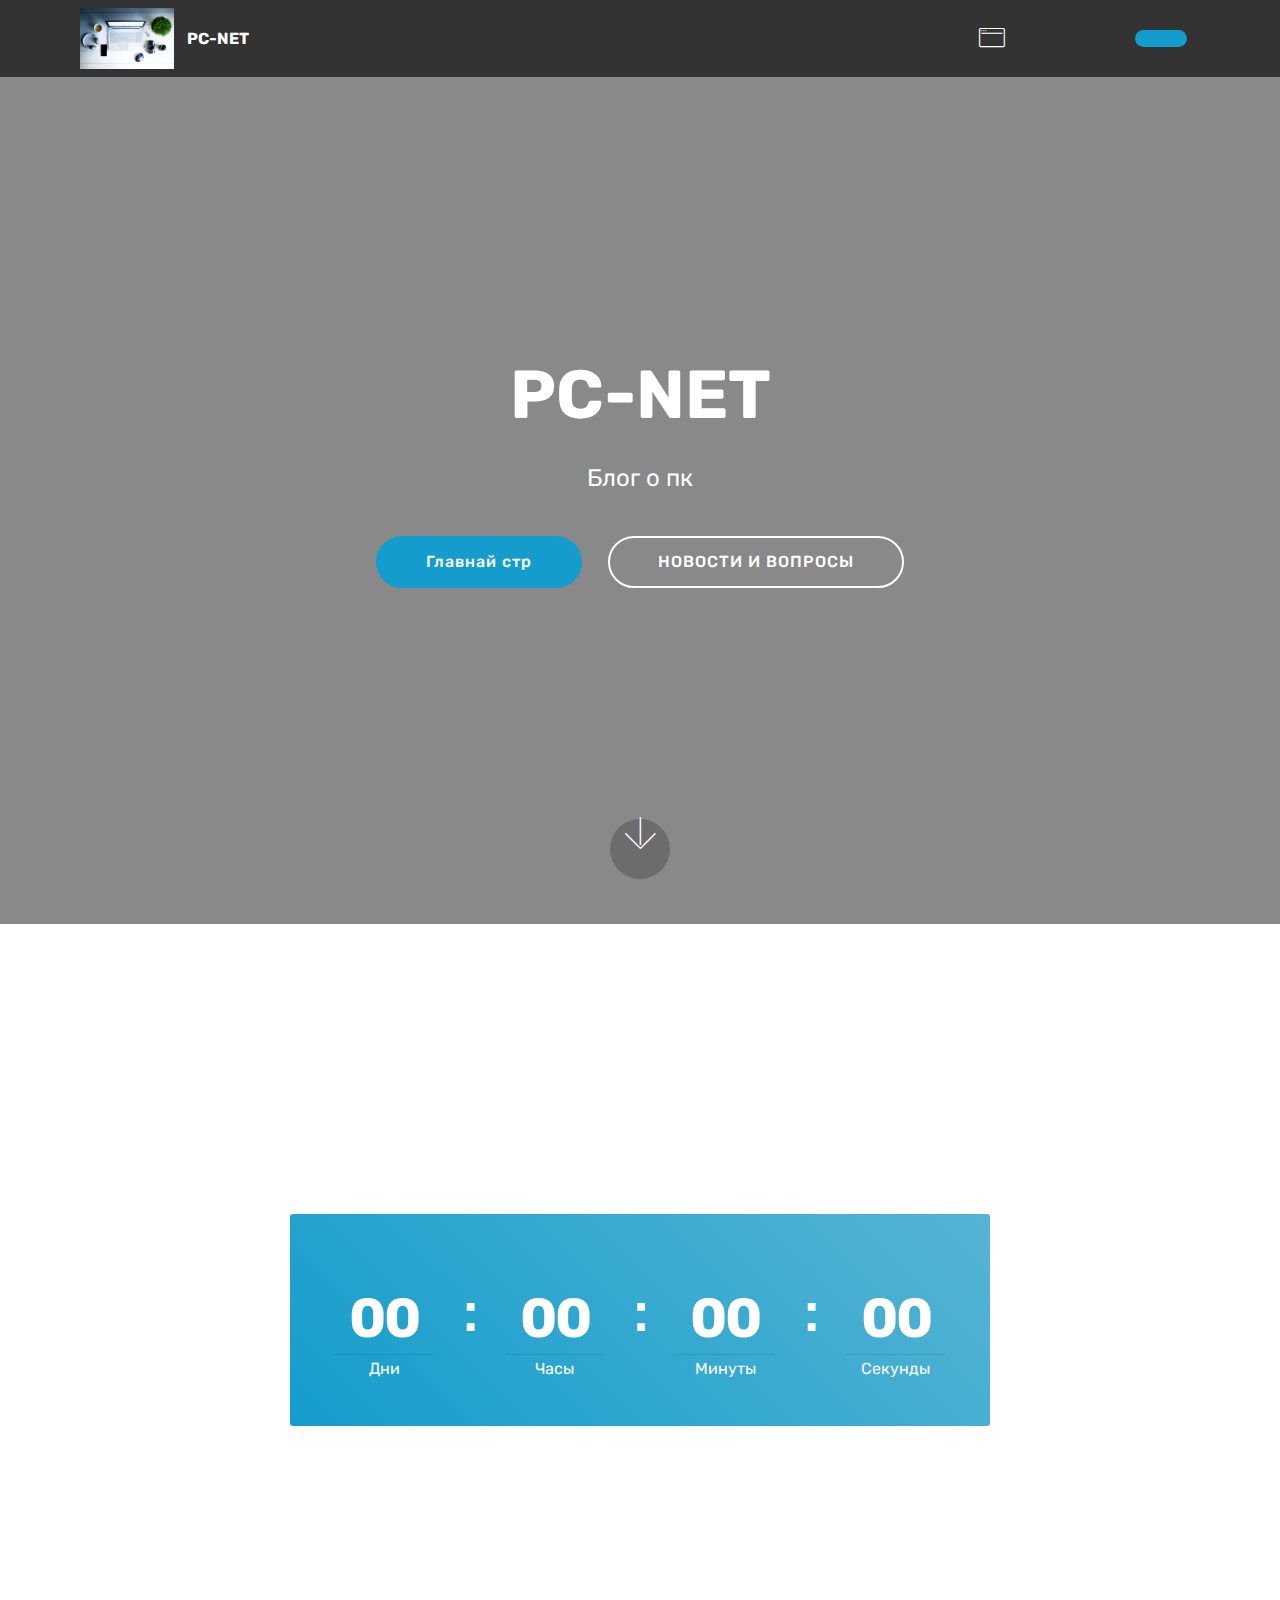
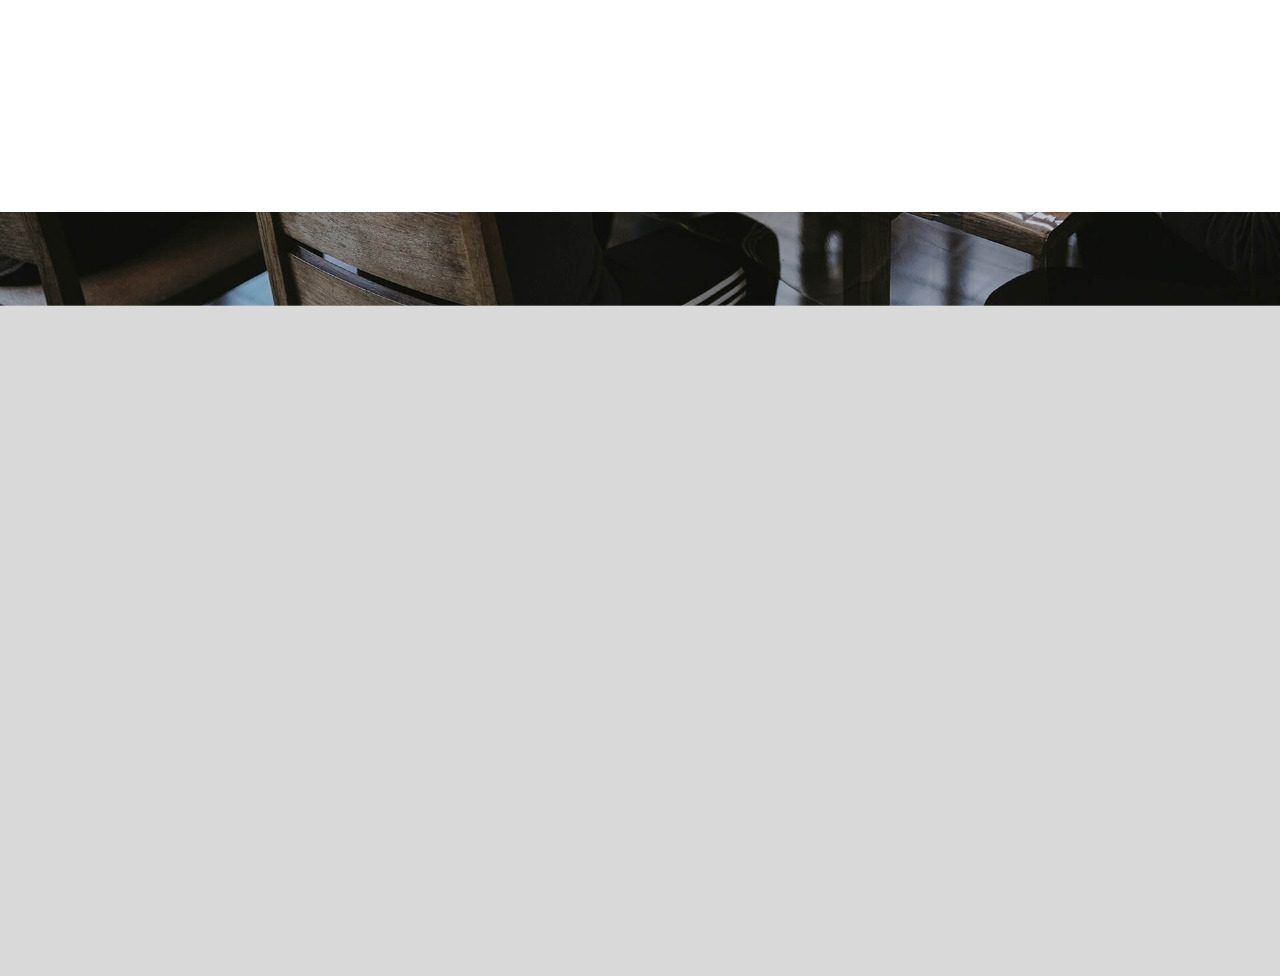
<file: index.html>
<!DOCTYPE html>
<html  >
<head>
  <!-- Site made with Mobirise Website Builder v4.10.5, https://mobirise.com -->
  <meta charset="UTF-8">
  <meta http-equiv="X-UA-Compatible" content="IE=edge">
  <meta name="generator" content="Mobirise v4.10.5, mobirise.com">
  <meta name="viewport" content="width=device-width, initial-scale=1, minimum-scale=1">
  <link rel="shortcut icon" href="assets/images/mbr-122x79.jpg" type="image/x-icon">
  <meta name="description" content="">
  
  <title>Home</title>
  <link rel="stylesheet" href="assets/web/assets/mobirise-icons/mobirise-icons.css">
  <link rel="stylesheet" href="assets/tether/tether.min.css">
  <link rel="stylesheet" href="assets/soundcloud-plugin/style.css">
  <link rel="stylesheet" href="assets/bootstrap/css/bootstrap.min.css">
  <link rel="stylesheet" href="assets/bootstrap/css/bootstrap-grid.min.css">
  <link rel="stylesheet" href="assets/bootstrap/css/bootstrap-reboot.min.css">
  <link rel="stylesheet" href="assets/dropdown/css/style.css">
  <link rel="stylesheet" href="assets/animatecss/animate.min.css">
  <link rel="stylesheet" href="assets/theme/css/style.css">
  <link rel="stylesheet" href="assets/mobirise/css/mbr-additional.css" type="text/css">
  
  
  
</head>
<body>

<!-- Google Analytics -->
PC-NET
<!-- /Google Analytics -->


  <section class="menu cid-rv4alRFcRM" once="menu" id="menu1-0">

    

    <nav class="navbar navbar-expand beta-menu navbar-dropdown align-items-center navbar-fixed-top navbar-toggleable-sm">
        <button class="navbar-toggler navbar-toggler-right" type="button" data-toggle="collapse" data-target="#navbarSupportedContent" aria-controls="navbarSupportedContent" aria-expanded="false" aria-label="Toggle navigation">
            <div class="hamburger">
                <span></span>
                <span></span>
                <span></span>
                <span></span>
            </div>
        </button>
        <div class="menu-logo">
            <div class="navbar-brand">
                <span class="navbar-logo">
                    
                         <img src="assets/images/mbr-122x79.jpg" alt="Mobirise" title="" style="height: 3.8rem;">
                    
                </span>
                <span class="navbar-caption-wrap"><a class="navbar-caption text-white display-4" href="https://mobirise.co">PС-NET</a></span>
            </div>
        </div>
        <div class="collapse navbar-collapse" id="navbarSupportedContent">
            <ul class="navbar-nav nav-dropdown" data-app-modern-menu="true"><li class="nav-item">
                    <a class="nav-link link text-white display-4" href="https://mobirise.co"><span class="mbri-browse mbr-iconfont mbr-iconfont-btn"></span>
                        </a>
                </li>
                <li class="nav-item">
                    <a class="nav-link link text-white display-4" href="page1.html">&nbsp; &nbsp; &nbsp; &nbsp; &nbsp; &nbsp; &nbsp; &nbsp; &nbsp; &nbsp;</a>
                </li></ul>
            <div class="navbar-buttons mbr-section-btn"><a class="btn btn-sm btn-primary display-4" href="https://mobirise.co"></a></div>
        </div>
    </nav>
</section>

<section class="engine"><a href="https://mobirise.info/f">simple web builder</a></section><section class="header6 cid-rv4an55DGI mbr-fullscreen" data-bg-video="https://www.youtube.com/watch?v=36YgDDJ7XSc" id="header6-1">

    

    <div class="mbr-overlay" style="opacity: 0.5; background-color: rgb(35, 35, 35);">
    </div>

    <div class="container">
        <div class="row justify-content-md-center">
            <div class="mbr-white col-md-10">
                <h1 class="mbr-section-title align-center mbr-bold pb-3 mbr-fonts-style display-1">PC-NET</h1>
                <p class="mbr-text align-center pb-3 mbr-fonts-style display-5">Блог о пк</p>
                <div class="mbr-section-btn align-center"><a class="btn btn-md btn-primary display-4" href="index.html">Главнай стр</a>
                        <a class="btn btn-md btn-white-outline display-4" href="pcnet1.html">НОВОСТИ И ВОПРОСЫ</a></div>
            </div>
        </div>
    </div>

    <div class="mbr-arrow hidden-sm-down" aria-hidden="true">
        <a href="#next">
            <i class="mbri-down mbr-iconfont"></i>
        </a>
    </div>
</section>

<section class="countdown2 cid-rv4jBHPns8" id="countdown2-g">

    

    

    <div class="container">
        <h2 class="mbr-section-title pb-3 align-center mbr-fonts-style display-2">Ответы на вопросы</h2>
        <h3 class="mbr-section-subtitle align-center mbr-fonts-style display-5">Отвечаю ОБСАЛЮТНО на все вопросы<br>Задать можно в комментариях</h3>
    </div>
    <div class="container pt-5 mt-2">
        <div class=" countdown-cont align-center p-4">
            <div class="event-name align-left mbr-white ">
                <h4 class="mbr-fonts-style display-5">Отвечаю на вопросы&nbsp;</h4>
            </div>
            <div class="countdown align-center py-2" data-due-date="2019/07/10">
            </div>
            <div class="daysCountdown" title="Дни"></div>
            <div class="hoursCountdown" title="Часы"></div>
            <div class="minutesCountdown" title="Минуты"></div>
            <div class="secondsCountdown" title="Секунды"></div>
            
        </div>

        
    </div>
</section>

<section class="mbr-section article content11 cid-rv4leOYBmA" id="content11-i">
     

    <div class="container">
        <div class="media-container-row">
            <div class="mbr-text counter-container col-12 col-md-8 mbr-fonts-style display-7">
                <ol>
                    <li><strong>ОТЗЫВЧИВАЯ ПОДДЕРЖКА</strong>&nbsp;- Мы всегда отвечаем на ваши вопросы. Извени если долго</li>
                    <li><strong>ЛЕГКО И ПРОСТО</strong> - Найти чо хочется ! Сейчас сайт только начал развитие поддержите нас приглошайте родственеков и друзей</li>
                    <li><strong>ЕСЛИ ЧТО-ТО НЕ НАШЛИ</strong>&nbsp;- Пишити администрации сайта и мы добавим (<a href="index.html#form1-j">написать</a>)&nbsp;</li>
                </ol>
            </div>
        </div>
    </div>
</section>

<section class="mbr-section form1 cid-rv4mGrx1SS mbr-parallax-background" id="form1-j">

    

    <div class="mbr-overlay" style="opacity: 0.6; background-color: rgb(204, 204, 204);">
    </div>
    <div class="container">
        <div class="row justify-content-center">
            <div class="title col-12 col-lg-8">
                <h2 class="mbr-section-title align-center pb-3 mbr-fonts-style display-2">Написать Администратору</h2>
                <h3 class="mbr-section-subtitle align-center mbr-light pb-3 mbr-fonts-style display-5"><strong>Задай вопрос или дай отзыв</strong></h3>
            </div>
        </div>
    </div>
    <div class="container">
        <div class="row justify-content-center">
            <div class="media-container-column col-lg-8" data-form-type="formoid">
                <!---Formbuilder Form--->
                <form action="https://mobirise.com/" method="POST" class="mbr-form form-with-styler" data-form-title="Mobirise Form"><input type="hidden" name="email" data-form-email="true" value="Cxt8a2bBpNCiLyu5eqzyv5TSBR4Mq93zP9njvOFkoD6ME9Qbc/r7Iv99wDCYjxVOeJHNI9IRIinwg2K0Xe96dXyPSHO0E6zVJwusKoBkMgSFnBMCE3XbpfbrfyiBHKtr">
                    <div class="row">
                        <div hidden="hidden" data-form-alert="" class="alert alert-success col-12">Спасибо мы обязательно ответим через несколько дней</div>
                        <div hidden="hidden" data-form-alert-danger="" class="alert alert-danger col-12">
                        </div>
                    </div>
                    <div class="dragArea row">
                        <div class="col-md-4  form-group" data-for="name">
                            <label for="name-form1-j" class="form-control-label mbr-fonts-style display-7">Имя</label>
                            <input type="text" name="name" data-form-field="Name" required="required" class="form-control display-7" id="name-form1-j">
                        </div>
                        
                        
                        <div data-for="message" class="col-md-12 form-group">
                            <label for="message-form1-j" class="form-control-label mbr-fonts-style display-7">Сообщение</label>
                            <textarea name="message" data-form-field="Message" class="form-control display-7" id="message-form1-j"></textarea>
                        </div>
                        <div class="col-md-12 input-group-btn align-center"><button type="submit" class="btn btn-primary btn-form display-4">ОТПРАВИТЬ</button></div>
                    </div>
                </form><!---Formbuilder Form--->
            </div>
        </div>
    </div>
</section>


  <script src="assets/web/assets/jquery/jquery.min.js"></script>
  <script src="assets/popper/popper.min.js"></script>
  <script src="assets/tether/tether.min.js"></script>
  <script src="assets/bootstrap/js/bootstrap.min.js"></script>
  <script src="assets/touchswipe/jquery.touch-swipe.min.js"></script>
  <script src="assets/dropdown/js/nav-dropdown.js"></script>
  <script src="assets/dropdown/js/navbar-dropdown.js"></script>
  <script src="assets/smoothscroll/smooth-scroll.js"></script>
  <script src="assets/viewportchecker/jquery.viewportchecker.js"></script>
  <script src="assets/ytplayer/jquery.mb.ytplayer.min.js"></script>
  <script src="assets/vimeoplayer/jquery.mb.vimeo_player.js"></script>
  <script src="assets/countdown/jquery.countdown.min.js"></script>
  <script src="assets/parallax/jarallax.min.js"></script>
  <script src="assets/theme/js/script.js"></script>
  <script src="assets/formoid/formoid.min.js"></script>
  
  
 <div id="scrollToTop" class="scrollToTop mbr-arrow-up"><a style="text-align: center;"><i class="mbr-arrow-up-icon mbr-arrow-up-icon-cm cm-icon cm-icon-smallarrow-up"></i></a></div>
    <input name="animation" type="hidden">
  </body>
</html>
</file>
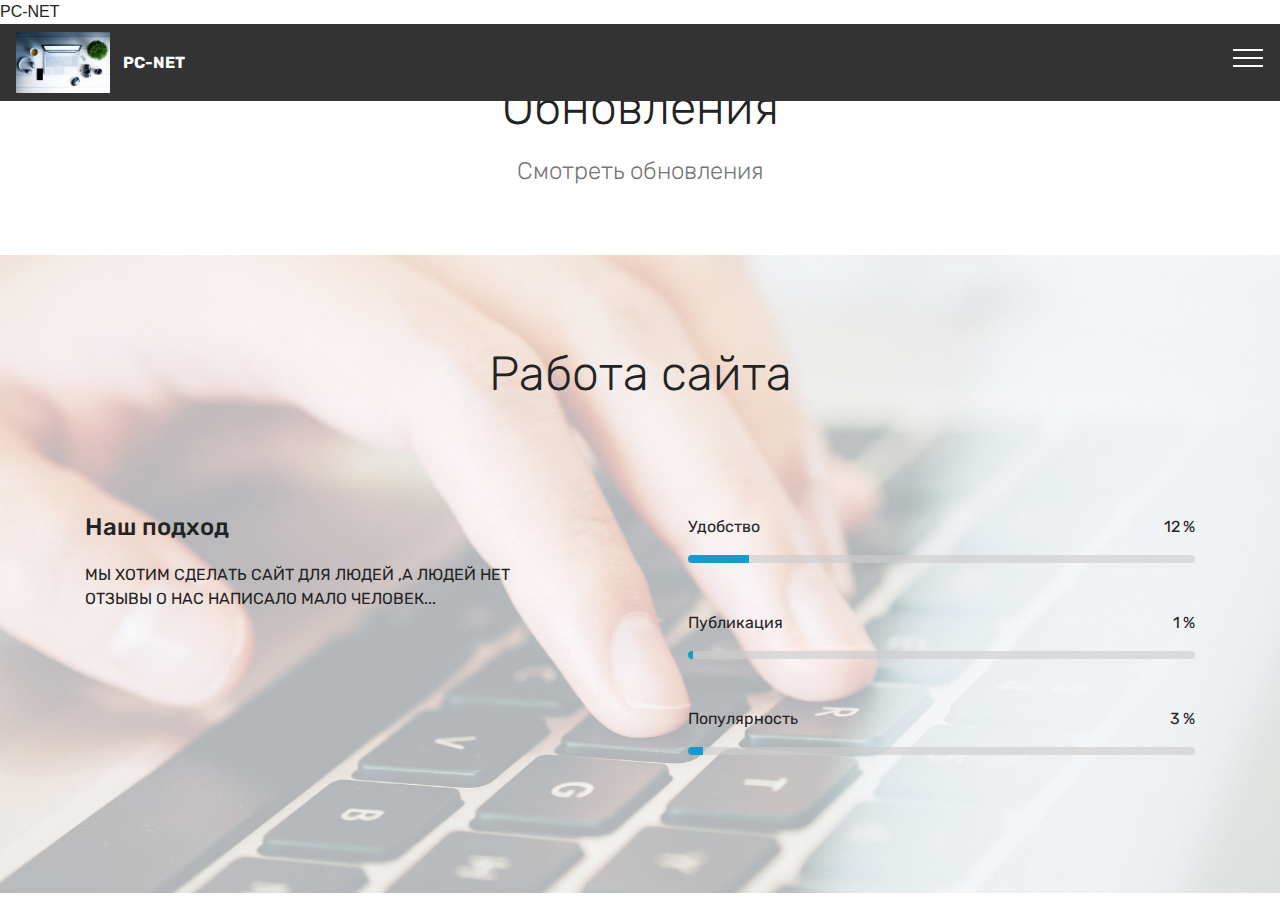
<file: pcnet1.html>
<!DOCTYPE html>
<html  >
<head>
  <!-- Site made with Mobirise Website Builder v4.10.5, https://mobirise.com -->
  <meta charset="UTF-8">
  <meta http-equiv="X-UA-Compatible" content="IE=edge">
  <meta name="generator" content="Mobirise v4.10.5, mobirise.com">
  <meta name="viewport" content="width=device-width, initial-scale=1, minimum-scale=1">
  <link rel="shortcut icon" href="assets/images/mbr-122x79.jpg" type="image/x-icon">
  <meta name="description" content="Site Maker Description">
  
  <title>1</title>
  <link rel="stylesheet" href="assets/web/assets/mobirise-icons/mobirise-icons.css">
  <link rel="stylesheet" href="assets/tether/tether.min.css">
  <link rel="stylesheet" href="assets/soundcloud-plugin/style.css">
  <link rel="stylesheet" href="assets/bootstrap/css/bootstrap.min.css">
  <link rel="stylesheet" href="assets/bootstrap/css/bootstrap-grid.min.css">
  <link rel="stylesheet" href="assets/bootstrap/css/bootstrap-reboot.min.css">
  <link rel="stylesheet" href="assets/animatecss/animate.min.css">
  <link rel="stylesheet" href="assets/dropdown/css/style.css">
  <link rel="stylesheet" href="https://netdna.bootstrapcdn.com/font-awesome/4.0.3/css/font-awesome.css">
  <link rel="stylesheet" href="assets/social-feed-plugin/jquery.socialfeed.css">
  <link rel="stylesheet" href="assets/social-feed-plugin/style.css">
  <link rel="stylesheet" href="assets/theme/css/style.css">
  <link rel="stylesheet" href="assets/mobirise/css/mbr-additional.css" type="text/css">
  
  
  
</head>
<body>

<!-- Google Analytics -->
PC-NET
<!-- /Google Analytics -->


  <section class="menu cid-rv4alRFcRM" once="menu" id="menu1-2">

    

    <nav class="navbar navbar-expand beta-menu navbar-dropdown align-items-center collapsed">
        <button class="navbar-toggler navbar-toggler-right" type="button" data-toggle="collapse" data-target="#navbarSupportedContent" aria-controls="navbarSupportedContent" aria-expanded="false" aria-label="Toggle navigation">
            <div class="hamburger">
                <span></span>
                <span></span>
                <span></span>
                <span></span>
            </div>
        </button>
        <div class="menu-logo">
            <div class="navbar-brand">
                <span class="navbar-logo">
                    
                         <img src="assets/images/mbr-122x79.jpg" alt="Mobirise" title="" style="height: 3.8rem;">
                    
                </span>
                <span class="navbar-caption-wrap"><a class="navbar-caption text-white display-4" href="https://mobirise.co">PС-NET</a></span>
            </div>
        </div>
        <div class="collapse navbar-collapse" id="navbarSupportedContent">
            
            
        </div>
    </nav>
</section>

<section class="engine"><a href="https://mobirise.info/j">website templates</a></section><section class="mbr-section content4 cid-rv4crnVLRy" id="content4-4">

    

    <div class="container">
        <div class="media-container-row">
            <div class="title col-12 col-md-8">
                <h2 class="align-center pb-3 mbr-fonts-style display-2">Обновления</h2>
                <h3 class="mbr-section-subtitle align-center mbr-light mbr-fonts-style display-5">Смотреть обновления</h3>
                
            </div>
        </div>
    </div>
</section>

<section class="mbr-social-feed loading" id="feed-r" data-facebook="" data-twitter="PC-NET" data-google="" data-posts="3" data-youtube="" data-rv-view="302" style="background-color: rgb(255, 255, 255); padding-top: 0px; padding-bottom: 0px;">
    
    <img class="social-feed-container-loading" alt="" src="assets/images/loading.svg">
    <div class="social-feed-container">
    </div>
</section>

<section class="progress-bars2 cid-rv53drNacx" id="progress-bars2-s">
    
     

    <div class="mbr-overlay" style="opacity: 0.7; background-color: rgb(255, 255, 255);">
    </div>

    <div class="container">
        <h2 class="mbr-section-title pb-3 align-center mbr-fonts-style display-2">Работа сайта</h2>

        <h3 class="mbr-section-subtitle mbr-fonts-style display-5"></h3>

        <div class="row pt-5 mt-5">
            <div class="col-md-6 text-elements">
                <h4 class="section-content-title pb-3 align-left mbr-fonts-style display-5">
                    Наш подход</h4>
                <p class="section-content-text align-left mbr-fonts-style display-7">МЫ ХОТИМ СДЕЛАТЬ САЙТ ДЛЯ ЛЮДЕЙ ,А ЛЮДЕЙ НЕТ<br>ОТЗЫВЫ О НАС НАПИСАЛО МАЛО ЧЕЛОВЕК...</p>
            </div>
            <div class="progress_elements col-md-6">
                <div class="progress1 pb-5">
                    <div class="title-wrap">
                        <div class="progressbar-title mbr-fonts-style display-7">
                            <p>
                                Удобство
                            </p>
                        </div>
                        <div class="progress_value mbr-fonts-style display-7">
                            <div class="progressbar-number">
                            </div>
                            <span>%</span>
                        </div>
                    </div>
                    <progress class="progress progress-primary " max="100" value="12">
                    </progress>
                </div>
                 
                <div class="progress2 pb-5">
                    <div class="title-wrap">
                        <div class="progressbar-title mbr-fonts-style display-7">
                            <p>
                                Публикация
                            </p>
                        </div>
                    <div class="progress_value mbr-fonts-style display-7">
                        <div class="progressbar-number">
                        </div>
                        <span>%</span>
                    </div>
                    </div>
                    <progress class="progress progress-primary" max="100" value="1">
                    </progress>
                </div>
                
                <div class="progress3 pb-5">
                    <div class="title-wrap">
                        <div class="progressbar-title mbr-fonts-style display-7">
                            <p>
                                Популярность
                            </p>
                        </div>
                    <div class="progress_value mbr-fonts-style display-7">
                        <div class="progressbar-number">
                        </div>
                        <span>%</span>
                    </div>
                    </div>
                    <progress class="progress progress-primary" max="100" value="3">
                    </progress>
                </div>
                
                
            
                
            </div>
        </div>
    </div>
</section>


  <script src="assets/web/assets/jquery/jquery.min.js"></script>
  <script src="assets/popper/popper.min.js"></script>
  <script src="assets/tether/tether.min.js"></script>
  <script src="assets/bootstrap/js/bootstrap.min.js"></script>
  <script src="assets/smoothscroll/smooth-scroll.js"></script>
  <script src="assets/touchswipe/jquery.touch-swipe.min.js"></script>
  <script src="assets/viewportchecker/jquery.viewportchecker.js"></script>
  <script src="assets/dropdown/js/nav-dropdown.js"></script>
  <script src="assets/dropdown/js/navbar-dropdown.js"></script>
  <script src="assets/social-feed-plugin/codebird.min.js"></script>
  <script src="assets/social-feed-plugin/moment.js"></script>
  <script src="assets/social-feed-plugin/en-gb.js"></script>
  <script src="assets/social-feed-plugin/doT.js"></script>
  <script src="assets/social-feed-plugin/jquery.socialfeed.js"></script>
  <script src="assets/social-feed-plugin/main.js"></script>
  <script src="assets/theme/js/script.js"></script>
  
  
 <div id="scrollToTop" class="scrollToTop mbr-arrow-up"><a style="text-align: center;"><i class="mbr-arrow-up-icon mbr-arrow-up-icon-cm cm-icon cm-icon-smallarrow-up"></i></a></div>
    <input name="animation" type="hidden">
  </body>
</html>
</file>
<file: assets/web/assets/mobirise-icons/mobirise-icons.css>
@font-face {
  font-family: 'MobiriseIcons';
  src:  url('mobirise-icons.eot?spat4u');
  src:  url('mobirise-icons.eot?spat4u#iefix') format('embedded-opentype'),
    url('mobirise-icons.ttf?spat4u') format('truetype'),
    url('mobirise-icons.woff?spat4u') format('woff'),
    url('mobirise-icons.svg?spat4u#MobiriseIcons') format('svg');
  font-weight: normal;
  font-style: normal;
}

[class^="mbri-"], [class*=" mbri-"] {
  /* use !important to prevent issues with browser extensions that change fonts */
  font-family: MobiriseIcons !important;
  speak: none;
  font-style: normal;
  font-weight: normal;
  font-variant: normal;
  text-transform: none;
  line-height: 1;

  /* Better Font Rendering =========== */
  -webkit-font-smoothing: antialiased;
  -moz-osx-font-smoothing: grayscale;
}

.mbri-add-submenu:before {
  content: "\e900";
}
.mbri-alert:before {
  content: "\e901";
}
.mbri-align-center:before {
  content: "\e902";
}
.mbri-align-justify:before {
  content: "\e903";
}
.mbri-align-left:before {
  content: "\e904";
}
.mbri-align-right:before {
  content: "\e905";
}
.mbri-android:before {
  content: "\e906";
}
.mbri-apple:before {
  content: "\e907";
}
.mbri-arrow-down:before {
  content: "\e908";
}
.mbri-arrow-next:before {
  content: "\e909";
}
.mbri-arrow-prev:before {
  content: "\e90a";
}
.mbri-arrow-up:before {
  content: "\e90b";
}
.mbri-bold:before {
  content: "\e90c";
}
.mbri-bookmark:before {
  content: "\e90d";
}
.mbri-bootstrap:before {
  content: "\e90e";
}
.mbri-briefcase:before {
  content: "\e90f";
}
.mbri-browse:before {
  content: "\e910";
}
.mbri-bulleted-list:before {
  content: "\e911";
}
.mbri-calendar:before {
  content: "\e912";
}
.mbri-camera:before {
  content: "\e913";
}
.mbri-cart-add:before {
  content: "\e914";
}
.mbri-cart-full:before {
  content: "\e915";
}
.mbri-cash:before {
  content: "\e916";
}
.mbri-change-style:before {
  content: "\e917";
}
.mbri-chat:before {
  content: "\e918";
}
.mbri-clock:before {
  content: "\e919";
}
.mbri-close:before {
  content: "\e91a";
}
.mbri-cloud:before {
  content: "\e91b";
}
.mbri-code:before {
  content: "\e91c";
}
.mbri-contact-form:before {
  content: "\e91d";
}
.mbri-credit-card:before {
  content: "\e91e";
}
.mbri-cursor-click:before {
  content: "\e91f";
}
.mbri-cust-feedback:before {
  content: "\e920";
}
.mbri-database:before {
  content: "\e921";
}
.mbri-delivery:before {
  content: "\e922";
}
.mbri-desktop:before {
  content: "\e923";
}
.mbri-devices:before {
  content: "\e924";
}
.mbri-down:before {
  content: "\e925";
}
.mbri-download:before {
  content: "\e989";
}
.mbri-drag-n-drop:before {
  content: "\e927";
}
.mbri-drag-n-drop2:before {
  content: "\e928";
}
.mbri-edit:before {
  content: "\e929";
}
.mbri-edit2:before {
  content: "\e92a";
}
.mbri-error:before {
  content: "\e92b";
}
.mbri-extension:before {
  content: "\e92c";
}
.mbri-features:before {
  content: "\e92d";
}
.mbri-file:before {
  content: "\e92e";
}
.mbri-flag:before {
  content: "\e92f";
}
.mbri-folder:before {
  content: "\e930";
}
.mbri-gift:before {
  content: "\e931";
}
.mbri-github:before {
  content: "\e932";
}
.mbri-globe:before {
  content: "\e933";
}
.mbri-globe-2:before {
  content: "\e934";
}
.mbri-growing-chart:before {
  content: "\e935";
}
.mbri-hearth:before {
  content: "\e936";
}
.mbri-help:before {
  content: "\e937";
}
.mbri-home:before {
  content: "\e938";
}
.mbri-hot-cup:before {
  content: "\e939";
}
.mbri-idea:before {
  content: "\e93a";
}
.mbri-image-gallery:before {
  content: "\e93b";
}
.mbri-image-slider:before {
  content: "\e93c";
}
.mbri-info:before {
  content: "\e93d";
}
.mbri-italic:before {
  content: "\e93e";
}
.mbri-key:before {
  content: "\e93f";
}
.mbri-laptop:before {
  content: "\e940";
}
.mbri-layers:before {
  content: "\e941";
}
.mbri-left-right:before {
  content: "\e942";
}
.mbri-left:before {
  content: "\e943";
}
.mbri-letter:before {
  content: "\e944";
}
.mbri-like:before {
  content: "\e945";
}
.mbri-link:before {
  content: "\e946";
}
.mbri-lock:before {
  content: "\e947";
}
.mbri-login:before {
  content: "\e948";
}
.mbri-logout:before {
  content: "\e949";
}
.mbri-magic-stick:before {
  content: "\e94a";
}
.mbri-map-pin:before {
  content: "\e94b";
}
.mbri-menu:before {
  content: "\e94c";
}
.mbri-mobile:before {
  content: "\e94d";
}
.mbri-mobile2:before {
  content: "\e94e";
}
.mbri-mobirise:before {
  content: "\e94f";
}
.mbri-more-horizontal:before {
  content: "\e950";
}
.mbri-more-vertical:before {
  content: "\e951";
}
.mbri-music:before {
  content: "\e952";
}
.mbri-new-file:before {
  content: "\e953";
}
.mbri-numbered-list:before {
  content: "\e954";
}
.mbri-opened-folder:before {
  content: "\e955";
}
.mbri-pages:before {
  content: "\e956";
}
.mbri-paper-plane:before {
  content: "\e957";
}
.mbri-paperclip:before {
  content: "\e958";
}
.mbri-photo:before {
  content: "\e959";
}
.mbri-photos:before {
  content: "\e95a";
}
.mbri-pin:before {
  content: "\e95b";
}
.mbri-play:before {
  content: "\e95c";
}
.mbri-plus:before {
  content: "\e95d";
}
.mbri-preview:before {
  content: "\e95e";
}
.mbri-print:before {
  content: "\e95f";
}
.mbri-protect:before {
  content: "\e960";
}
.mbri-question:before {
  content: "\e961";
}
.mbri-quote-left:before {
  content: "\e962";
}
.mbri-quote-right:before {
  content: "\e963";
}
.mbri-refresh:before {
  content: "\e964";
}
.mbri-responsive:before {
  content: "\e965";
}
.mbri-right:before {
  content: "\e966";
}
.mbri-rocket:before {
  content: "\e967";
}
.mbri-sad-face:before {
  content: "\e968";
}
.mbri-sale:before {
  content: "\e969";
}
.mbri-save:before {
  content: "\e96a";
}
.mbri-search:before {
  content: "\e96b";
}
.mbri-setting:before {
  content: "\e96c";
}
.mbri-setting2:before {
  content: "\e96d";
}
.mbri-setting3:before {
  content: "\e96e";
}
.mbri-share:before {
  content: "\e96f";
}
.mbri-shopping-bag:before {
  content: "\e970";
}
.mbri-shopping-basket:before {
  content: "\e971";
}
.mbri-shopping-cart:before {
  content: "\e972";
}
.mbri-sites:before {
  content: "\e973";
}
.mbri-smile-face:before {
  content: "\e974";
}
.mbri-speed:before {
  content: "\e975";
}
.mbri-star:before {
  content: "\e976";
}
.mbri-success:before {
  content: "\e977";
}
.mbri-sun:before {
  content: "\e978";
}
.mbri-sun2:before {
  content: "\e979";
}
.mbri-tablet:before {
  content: "\e97a";
}
.mbri-tablet-vertical:before {
  content: "\e97b";
}
.mbri-target:before {
  content: "\e97c";
}
.mbri-timer:before {
  content: "\e97d";
}
.mbri-to-ftp:before {
  content: "\e97e";
}
.mbri-to-local-drive:before {
  content: "\e97f";
}
.mbri-touch-swipe:before {
  content: "\e980";
}
.mbri-touch:before {
  content: "\e981";
}
.mbri-trash:before {
  content: "\e982";
}
.mbri-underline:before {
  content: "\e983";
}
.mbri-unlink:before {
  content: "\e984";
}
.mbri-unlock:before {
  content: "\e985";
}
.mbri-up-down:before {
  content: "\e986";
}
.mbri-up:before {
  content: "\e987";
}
.mbri-update:before {
  content: "\e988";
}
.mbri-upload:before {
 content: "\e926"; 
}
.mbri-user:before {
  content: "\e98a";
}
.mbri-user2:before {
  content: "\e98b";
}
.mbri-users:before {
  content: "\e98c";
}
.mbri-video:before {
  content: "\e98d";
}
.mbri-video-play:before {
  content: "\e98e";
}
.mbri-watch:before {
  content: "\e98f";
}
.mbri-website-theme:before {
  content: "\e990";
}
.mbri-wifi:before {
  content: "\e991";
}
.mbri-windows:before {
  content: "\e992";
}
.mbri-zoom-out:before {
  content: "\e993";
}
.mbri-redo:before {
  content: "\e994";
}
.mbri-undo:before {
  content: "\e995";
}
</file>
<file: assets/soundcloud-plugin/style.css>
.addons-container {
  position: relative;
  margin-left: auto;
  margin-right: auto;
  padding-right: 15px;
  padding-left: 15px; }
  @media (min-width: 576px) {
    .addons-container {
      padding-right: 15px;
      padding-left: 15px; } }
  @media (min-width: 768px) {
    .addons-container {
      padding-right: 15px;
      padding-left: 15px; } }
  @media (min-width: 992px) {
    .addons-container {
      padding-right: 15px;
      padding-left: 15px; } }
  @media (min-width: 1200px) {
    .addons-container {
      padding-right: 15px;
      padding-left: 15px; } }
  @media (min-width: 576px) {
    .addons-container {
      width: 540px;
      max-width: 100%; } }
  @media (min-width: 768px) {
    .addons-container {
      width: 720px;
      max-width: 100%; } }
  @media (min-width: 992px) {
    .addons-container {
      width: 960px;
      max-width: 100%; } }
  @media (min-width: 1200px) {
    .addons-container {
      width: 1140px;
      max-width: 100%; } }

.addons-container-inner{
    position: relative;
    width: 100%;
    min-height: 1px;
    padding-right: 15px;
    padding-left: 15px;
}
@media (min-width: 567px) {
    .addons-container-inner{
        -ms-flex: 0 0 66.666667%;
        flex: 0 0 66.666667%;
        max-width: 66.666667%;
    }
}
.addons-row{
    display: flex;
    justify-content:center;
}
</file>
<file: assets/dropdown/css/style.css>
.navbar-dropdown {
  left: 0;
  padding: 0;
  position: absolute;
  right: 0;
  top: 0;
  transition: all 0.45s ease;
  z-index: 1030;
  background: #282828; }
  .navbar-dropdown .navbar-logo {
    margin-right: 0.8rem;
    transition: margin 0.3s ease-in-out;
    vertical-align: middle; }
    .navbar-dropdown .navbar-logo img {
      height: 3.125rem;
      transition: all 0.3s ease-in-out; }
    .navbar-dropdown .navbar-logo.mbr-iconfont {
      font-size: 3.125rem;
      line-height: 3.125rem; }
  .navbar-dropdown .navbar-caption {
    font-weight: 700;
    white-space: normal;
    vertical-align: -4px;
    line-height: 3.125rem !important; }
    .navbar-dropdown .navbar-caption, .navbar-dropdown .navbar-caption:hover {
      color: inherit;
      text-decoration: none; }
  .navbar-dropdown .mbr-iconfont + .navbar-caption {
    vertical-align: -1px; }
  .navbar-dropdown.navbar-fixed-top {
    position: fixed; }
  .navbar-dropdown .navbar-brand span {
    vertical-align: -4px; }
  .navbar-dropdown.bg-color.transparent {
    background: none; }
  .navbar-dropdown.navbar-short .navbar-brand {
    padding: 0.625rem 0; }
    .navbar-dropdown.navbar-short .navbar-brand span {
      vertical-align: -1px; }
  .navbar-dropdown.navbar-short .navbar-caption {
    line-height: 2.375rem !important;
    vertical-align: -2px; }
  .navbar-dropdown.navbar-short .navbar-logo {
    margin-right: 0.5rem; }
    .navbar-dropdown.navbar-short .navbar-logo img {
      height: 2.375rem; }
    .navbar-dropdown.navbar-short .navbar-logo.mbr-iconfont {
      font-size: 2.375rem;
      line-height: 2.375rem; }
  .navbar-dropdown.navbar-short .mbr-table-cell {
    height: 3.625rem; }
  .navbar-dropdown .navbar-close {
    left: 0.6875rem;
    position: fixed;
    top: 0.75rem;
    z-index: 1000; }
  .navbar-dropdown .hamburger-icon {
    content: "";
    display: inline-block;
    vertical-align: middle;
    width: 16px;
    -webkit-box-shadow: 0 -6px 0 1px #282828,0 0 0 1px #282828,0 6px 0 1px #282828;
    -moz-box-shadow: 0 -6px 0 1px #282828,0 0 0 1px #282828,0 6px 0 1px #282828;
    box-shadow: 0 -6px 0 1px #282828,0 0 0 1px #282828,0 6px 0 1px #282828; }

.dropdown-menu .dropdown-toggle[data-toggle="dropdown-submenu"]::after {
  border-bottom: 0.35em solid transparent;
  border-left: 0.35em solid;
  border-right: 0;
  border-top: 0.35em solid transparent;
  margin-left: 0.3rem; }

.dropdown-menu .dropdown-item:focus {
  outline: 0; }

.nav-dropdown {
  font-size: 0.75rem;
  font-weight: 500;
  height: auto !important; }
  .nav-dropdown .nav-btn {
    padding-left: 1rem; }
  .nav-dropdown .link {
    margin: .667em 1.667em;
    font-weight: 500;
    padding: 0;
    transition: color .2s ease-in-out; }
    .nav-dropdown .link.dropdown-toggle {
      margin-right: 2.583em; }
      .nav-dropdown .link.dropdown-toggle::after {
        margin-left: .25rem;
        border-top: 0.35em solid;
        border-right: 0.35em solid transparent;
        border-left: 0.35em solid transparent;
        border-bottom: 0; }
      .nav-dropdown .link.dropdown-toggle[aria-expanded="true"] {
        margin: 0;
        padding: 0.667em 3.263em  0.667em 1.667em; }
  .nav-dropdown .link::after,
  .nav-dropdown .dropdown-item::after {
    color: inherit; }
  .nav-dropdown .btn {
    font-size: 0.75rem;
    font-weight: 700;
    letter-spacing: 0;
    margin-bottom: 0;
    padding-left: 1.25rem;
    padding-right: 1.25rem; }
  .nav-dropdown .dropdown-menu {
    border-radius: 0;
    border: 0;
    left: 0;
    margin: 0;
    padding-bottom: 1.25rem;
    padding-top: 1.25rem;
    position: relative; }
  .nav-dropdown .dropdown-submenu {
    margin-left: 0.125rem;
    top: 0; }
  .nav-dropdown .dropdown-item {
    font-weight: 500;
    line-height: 2;
    padding: 0.3846em 4.615em 0.3846em 1.5385em;
    position: relative;
    transition: color .2s ease-in-out, background-color .2s ease-in-out; }
    .nav-dropdown .dropdown-item::after {
      margin-top: -0.3077em;
      position: absolute;
      right: 1.1538em;
      top: 50%; }
    .nav-dropdown .dropdown-item:focus, .nav-dropdown .dropdown-item:hover {
      background: none; }

@media (max-width: 767px) {
  .nav-dropdown.navbar-toggleable-sm {
    bottom: 0;
    display: none;
    left: 0;
    overflow-x: hidden;
    position: fixed;
    top: 0;
    transform: translateX(-100%);
    -ms-transform: translateX(-100%);
    -webkit-transform: translateX(-100%);
    width: 18.75rem;
    z-index: 999; } }
.nav-dropdown.navbar-toggleable-xl {
  bottom: 0;
  display: none;
  left: 0;
  overflow-x: hidden;
  position: fixed;
  top: 0;
  transform: translateX(-100%);
  -ms-transform: translateX(-100%);
  -webkit-transform: translateX(-100%);
  width: 18.75rem;
  z-index: 999; }

.nav-dropdown-sm {
  display: block !important;
  overflow-x: hidden;
  overflow: auto;
  padding-top: 3.875rem; }
  .nav-dropdown-sm::after {
    content: "";
    display: block;
    height: 3rem;
    width: 100%; }
  .nav-dropdown-sm.collapse.in ~ .navbar-close {
    display: block !important; }
  .nav-dropdown-sm.collapsing, .nav-dropdown-sm.collapse.in {
    transform: translateX(0);
    -ms-transform: translateX(0);
    -webkit-transform: translateX(0);
    transition: all 0.25s ease-out;
    -webkit-transition: all 0.25s ease-out;
    background: #282828; }
  .nav-dropdown-sm.collapsing[aria-expanded="false"] {
    transform: translateX(-100%);
    -ms-transform: translateX(-100%);
    -webkit-transform: translateX(-100%); }
  .nav-dropdown-sm .nav-item {
    display: block;
    margin-left: 0 !important;
    padding-left: 0; }
  .nav-dropdown-sm .link,
  .nav-dropdown-sm .dropdown-item {
    border-top: 1px dotted rgba(255, 255, 255, 0.1);
    font-size: 0.8125rem;
    line-height: 1.6;
    margin: 0 !important;
    padding: 0.875rem 2.4rem 0.875rem 1.5625rem !important;
    position: relative;
    white-space: normal; }
    .nav-dropdown-sm .link:focus, .nav-dropdown-sm .link:hover,
    .nav-dropdown-sm .dropdown-item:focus,
    .nav-dropdown-sm .dropdown-item:hover {
      background: rgba(0, 0, 0, 0.2) !important;
      color: #c0a375; }
  .nav-dropdown-sm .nav-btn {
    position: relative;
    padding: 1.5625rem 1.5625rem 0 1.5625rem; }
    .nav-dropdown-sm .nav-btn::before {
      border-top: 1px dotted rgba(255, 255, 255, 0.1);
      content: "";
      left: 0;
      position: absolute;
      top: 0;
      width: 100%; }
    .nav-dropdown-sm .nav-btn + .nav-btn {
      padding-top: 0.625rem; }
      .nav-dropdown-sm .nav-btn + .nav-btn::before {
        display: none; }
  .nav-dropdown-sm .btn {
    padding: 0.625rem 0; }
  .nav-dropdown-sm .dropdown-toggle[data-toggle="dropdown-submenu"]::after {
    margin-left: .25rem;
    border-top: 0.35em solid;
    border-right: 0.35em solid transparent;
    border-left: 0.35em solid transparent;
    border-bottom: 0; }
  .nav-dropdown-sm .dropdown-toggle[data-toggle="dropdown-submenu"][aria-expanded="true"]::after {
    border-top: 0;
    border-right: 0.35em solid transparent;
    border-left: 0.35em solid transparent;
    border-bottom: 0.35em solid; }
  .nav-dropdown-sm .dropdown-menu {
    margin: 0;
    padding: 0;
    position: relative;
    top: 0;
    left: 0;
    width: 100%;
    border: 0;
    float: none;
    border-radius: 0;
    background: none; }
  .nav-dropdown-sm .dropdown-submenu {
    left: 100%;
    margin-left: 0.125rem;
    margin-top: -1.25rem;
    top: 0; }

.navbar-toggleable-sm .nav-dropdown .dropdown-menu {
  position: absolute; }

.navbar-toggleable-sm .nav-dropdown .dropdown-submenu {
  left: 100%;
  margin-left: 0.125rem;
  margin-top: -1.25rem;
  top: 0; }

.navbar-toggleable-sm.opened .nav-dropdown .dropdown-menu {
  position: relative; }

.navbar-toggleable-sm.opened .nav-dropdown .dropdown-submenu {
  left: 0;
  margin-left: 00rem;
  margin-top: 0rem;
  top: 0; }

.is-builder .nav-dropdown.collapsing {
  transition: none !important; }

/*# sourceMappingURL=style.css.map */
</file>
<file: assets/theme/css/style.css>
/*!
 * Mobirise v4 theme (https://mobirise.com/)
 * Copyright 2017 Mobirise
 */
section {
  background-color: #eeeeee; }

section,
.container,
.container-fluid {
  position: relative;
  word-wrap: break-word; }

a.mbr-iconfont:hover {
  text-decoration: none; }

.article .lead p, .article .lead ul, .article .lead ol, .article .lead pre, .article .lead blockquote {
  margin-bottom: 0; }

a {
  font-style: normal;
  font-weight: 400;
  cursor: pointer; }
  a, a:hover {
    text-decoration: none; }

figure {
  margin-bottom: 0; }

body {
  color: #232323; }

h1, h2, h3, h4, h5, h6,
.h1, .h2, .h3, .h4, .h5, .h6,
.display-1, .display-2, .display-3, .display-4 {
  line-height: 1;
  word-break: break-word;
  word-wrap: break-word; }

b, strong {
  font-weight: bold; }

blockquote {
  padding: 10px 0 10px 20px;
  position: relative;
  border-left: 2px solid;
  border-color: #ff3366; }

input:-webkit-autofill, input:-webkit-autofill:hover, input:-webkit-autofill:focus, input:-webkit-autofill:active {
  transition-delay: 9999s;
  transition-property: background-color, color; }

textarea[type="hidden"] {
  display: none; }

body {
  position: relative; }

section {
  background-position: 50% 50%;
  background-repeat: no-repeat;
  background-size: cover; }
  section .mbr-background-video,
  section .mbr-background-video-preview {
    position: absolute;
    bottom: 0;
    left: 0;
    right: 0;
    top: 0; }

.hidden {
  visibility: hidden; }

.mbr-z-index20 {
  z-index: 20; }

/*! Base colors */
.mbr-white {
  color: #ffffff; }

.mbr-black {
  color: #000000; }

.mbr-bg-white {
  background-color: #ffffff; }

.mbr-bg-black {
  background-color: #000000; }

/*! Text-aligns */
.align-left {
  text-align: left; }

.align-center {
  text-align: center; }

.align-right {
  text-align: right; }

@media (max-width: 767px) {
  .align-left, .align-center, .align-right, .mbr-section-btn, .mbr-section-title {
    text-align: center; } }
/*! Font-weight  */
.mbr-light {
  font-weight: 300; }

.mbr-regular {
  font-weight: 400; }

.mbr-semibold {
  font-weight: 500; }

.mbr-bold {
  font-weight: 700; }

/*! Media  */
.media-size-item {
  -webkit-flex: 1 1 auto;
  -moz-flex: 1 1 auto;
  -ms-flex: 1 1 auto;
  -o-flex: 1 1 auto;
  flex: 1 1 auto; }

.media-content {
  -webkit-flex-basis: 100%;
  flex-basis: 100%; }

.media-container-row {
  display: -ms-flexbox;
  display: -webkit-flex;
  display: flex;
  -webkit-flex-direction: row;
  -ms-flex-direction: row;
  flex-direction: row;
  -webkit-flex-wrap: wrap;
  -ms-flex-wrap: wrap;
  flex-wrap: wrap;
  -webkit-justify-content: center;
  -ms-flex-pack: center;
  justify-content: center;
  -webkit-align-content: center;
  -ms-flex-line-pack: center;
  align-content: center;
  -webkit-align-items: start;
  -ms-flex-align: start;
  align-items: start; }
  .media-container-row .media-size-item {
    width: 400px; }

.media-container-column {
  display: -ms-flexbox;
  display: -webkit-flex;
  display: flex;
  -webkit-flex-direction: column;
  -ms-flex-direction: column;
  flex-direction: column;
  -webkit-flex-wrap: wrap;
  -ms-flex-wrap: wrap;
  flex-wrap: wrap;
  -webkit-justify-content: center;
  -ms-flex-pack: center;
  justify-content: center;
  -webkit-align-content: center;
  -ms-flex-line-pack: center;
  align-content: center;
  -webkit-align-items: stretch;
  -ms-flex-align: stretch;
  align-items: stretch; }
  .media-container-column > * {
    width: 100%; }

@media (min-width: 992px) {
  .media-container-row {
    -webkit-flex-wrap: nowrap;
    -ms-flex-wrap: nowrap;
    flex-wrap: nowrap; } }
figure {
  overflow: hidden; }

figure[mbr-media-size] {
  transition: width 0.1s; }

.mbr-figure img, .mbr-figure iframe {
  display: block;
  width: 100%; }

.card {
  background-color: transparent;
  border: none; }

.card-box {
  width: 100%; }

.card-img {
  text-align: center;
  flex-shrink: 0;
  -webkit-flex-shrink: 0; }

.media {
  max-width: 100%;
  margin: 0 auto; }

.mbr-figure {
  -ms-flex-item-align: center;
  -ms-grid-row-align: center;
  -webkit-align-self: center;
  align-self: center; }

.media-container > div {
  max-width: 100%; }

.mbr-figure img, .card-img img {
  width: 100%; }

@media (max-width: 991px) {
  .media-size-item {
    width: auto !important; }

  .media {
    width: auto; }

  .mbr-figure {
    width: 100% !important; } }
/*! Buttons */
.mbr-section-btn {
  margin-left: -.25rem;
  margin-right: -.25rem;
  font-size: 0; }

nav .mbr-section-btn {
  margin-left: 0rem;
  margin-right: 0rem; }

/*! Btn icon margin */
.btn .mbr-iconfont, .btn.btn-sm .mbr-iconfont {
  cursor: pointer;
  margin-right: 0.5rem; }

.btn.btn-md .mbr-iconfont, .btn.btn-md .mbr-iconfont {
  margin-right: 0.8rem; }

.mbr-regular {
  font-weight: 400; }

.mbr-semibold {
  font-weight: 500; }

.mbr-bold {
  font-weight: 700; }

[type="submit"] {
  -webkit-appearance: none; }

/*! Full-screen */
.mbr-fullscreen .mbr-overlay {
  min-height: 100vh; }

.mbr-fullscreen {
  display: flex;
  display: -webkit-flex;
  display: -moz-flex;
  display: -ms-flex;
  display: -o-flex;
  align-items: center;
  -webkit-align-items: center;
  min-height: 100vh;
  padding-top: 3rem;
  padding-bottom: 3rem; }

/*! Map */
.map {
  height: 25rem;
  position: relative; }
  .map iframe {
    width: 100%;
    height: 100%; }

/* Form */
.form-asterisk {
  font-family: initial;
  position: absolute;
  top: -2px;
  font-weight: normal; }

/*! Scroll to top arrow */
.mbr-arrow-up {
  bottom: 25px;
  right: 90px;
  position: fixed;
  text-align: right;
  z-index: 5000;
  color: #ffffff;
  font-size: 32px;
  transform: rotate(180deg);
  -webkit-transform: rotate(180deg); }

.mbr-arrow-up a {
  background: rgba(0, 0, 0, 0.2);
  border-radius: 3px;
  color: #fff;
  display: inline-block;
  height: 60px;
  width: 60px;
  outline-style: none !important;
  position: relative;
  text-decoration: none;
  transition: all .3s ease-in-out;
  cursor: pointer;
  text-align: center; }
  .mbr-arrow-up a:hover {
    background-color: rgba(0, 0, 0, 0.4); }
  .mbr-arrow-up a i {
    line-height: 60px; }

.mbr-arrow-up-icon {
  display: block;
  color: #fff; }

.mbr-arrow-up-icon::before {
  content: "\203a";
  display: inline-block;
  font-family: serif;
  font-size: 32px;
  line-height: 1;
  font-style: normal;
  position: relative;
  top: 6px;
  left: -4px;
  -webkit-transform: rotate(-90deg);
  transform: rotate(-90deg); }

/*! Arrow Down */
.mbr-arrow {
  position: absolute;
  bottom: 45px;
  left: 50%;
  width: 60px;
  height: 60px;
  cursor: pointer;
  background-color: rgba(80, 80, 80, 0.5);
  border-radius: 50%;
  -webkit-transform: translateX(-50%);
  transform: translateX(-50%); }
  .mbr-arrow > a {
    display: inline-block;
    text-decoration: none;
    outline-style: none;
    -webkit-animation: arrowdown 1.7s ease-in-out infinite;
    animation: arrowdown 1.7s ease-in-out infinite; }
    .mbr-arrow > a > i {
      position: absolute;
      top: -2px;
      left: 15px;
      font-size: 2rem; }

@keyframes arrowdown {
  0% {
    transform: translateY(0px);
    -webkit-transform: translateY(0px); }
  50% {
    transform: translateY(-5px);
    -webkit-transform: translateY(-5px); }
  100% {
    transform: translateY(0px);
    -webkit-transform: translateY(0px); } }
@-webkit-keyframes arrowdown {
  0% {
    transform: translateY(0px);
    -webkit-transform: translateY(0px); }
  50% {
    transform: translateY(-5px);
    -webkit-transform: translateY(-5px); }
  100% {
    transform: translateY(0px);
    -webkit-transform: translateY(0px); } }
@media (max-width: 500px) {
  .mbr-arrow-up {
    left: 50%;
    right: auto;
    transform: translateX(-50%) rotate(180deg);
    -webkit-transform: translateX(-50%) rotate(180deg); } }
/*Gradients animation*/
@keyframes gradient-animation {
  from {
    background-position: 0% 100%;
    animation-timing-function: ease-in-out; }
  to {
    background-position: 100% 0%;
    animation-timing-function: ease-in-out; } }
@-webkit-keyframes gradient-animation {
  from {
    background-position: 0% 100%;
    animation-timing-function: ease-in-out; }
  to {
    background-position: 100% 0%;
    animation-timing-function: ease-in-out; } }
.bg-gradient {
  background-size: 200% 200%;
  animation: gradient-animation 5s infinite alternate;
  -webkit-animation: gradient-animation 5s infinite alternate; }

.menu .navbar-brand {
  display: -webkit-flex; }
  .menu .navbar-brand span {
    display: flex;
    display: -webkit-flex; }
  .menu .navbar-brand .navbar-caption-wrap {
    display: -webkit-flex; }
  .menu .navbar-brand .navbar-logo img {
    display: -webkit-flex; }
@media (min-width: 768px) and (max-width: 991px) {
  .menu .navbar-toggleable-sm .navbar-nav {
    display: -webkit-box;
    display: -webkit-flex;
    display: -ms-flexbox; } }
@media (max-width: 991px) {
  .menu .navbar-collapse {
    max-height: 93.5vh; }
    .menu .navbar-collapse.show {
      overflow: auto; } }
@media (min-width: 992px) {
  .menu .navbar-nav.nav-dropdown {
    display: -webkit-flex; }
  .menu .navbar-toggleable-sm .navbar-collapse {
    display: -webkit-flex !important; } }
@media (max-width: 767px) {
  .menu .navbar-collapse {
    max-height: 80vh; } }

.navbar {
  display: -webkit-flex;
  -webkit-flex-wrap: wrap;
  -webkit-align-items: center;
  -webkit-justify-content: space-between; }

.navbar-collapse {
  -webkit-flex-basis: 100%;
  -webkit-flex-grow: 1;
  -webkit-align-items: center; }

.nav-dropdown .link {
  padding: .667em 1.667em !important;
  margin: 0 !important; }

.nav {
  display: -webkit-flex;
  -webkit-flex-wrap: wrap; }

.row {
  display: -webkit-flex;
  -webkit-flex-wrap: wrap; }

.justify-content-center {
  -webkit-justify-content: center; }

.form-inline {
  display: -webkit-flex;
  -webkit-flex-flow: row wrap;
  -webkit-align-items: center; }

.card-wrapper {
  -webkit-flex: 1; }

.carousel-control {
  z-index: 10;
  display: -webkit-flex;
  -webkit-align-items: center;
  -webkit-justify-content: center; }

.carousel-controls {
  display: -webkit-flex; }

.media {
  display: -webkit-flex; }

.form-group:focus {
  outline: none; }

.jq-selectbox__select {
  padding: 1.07em .5em;
  position: absolute;
  top: 0;
  left: 0;
  width: 100%; }

.jq-selectbox__dropdown {
  position: absolute;
  top: 100% !important;
  left: 0 !important;
  width: 100% !important; }

.jq-selectbox__trigger-arrow {
  transform: translateY(-50%); }

.jq-selectbox li {
  padding: 1.07em .5em; }

input[type="range"] {
  padding-left: 0 !important;
  padding-right: 0 !important; }

.modal-dialog, .modal-content {
  height: 100%; }

.modal-dialog .carousel-inner {
  height: 100%;
  height: -webkit-fill-available;
  height: fill-available; }

.carousel-item {
  text-align: center; }

.carousel-item img {
  margin: auto; }

/*# sourceMappingURL=style.css.map */
.engine {
	position: absolute;
	text-indent: -2400px;
	text-align: center;
	padding: 0;
	top: 0;
	left: -2400px;
}
</file>
<file: assets/mobirise/css/mbr-additional.css>
@import url(https://fonts.googleapis.com/css?family=Rubik:300,300i,400,400i,500,500i,700,700i,900,900i);





body {
  font-style: normal;
  line-height: 1.5;
}
.mbr-section-title {
  font-style: normal;
  line-height: 1.2;
}
.mbr-section-subtitle {
  line-height: 1.3;
}
.mbr-text {
  font-style: normal;
  line-height: 1.6;
}
.display-1 {
  font-family: 'Rubik', sans-serif;
  font-size: 4.25rem;
}
.display-1 > .mbr-iconfont {
  font-size: 6.8rem;
}
.display-2 {
  font-family: 'Rubik', sans-serif;
  font-size: 3rem;
}
.display-2 > .mbr-iconfont {
  font-size: 4.8rem;
}
.display-4 {
  font-family: 'Rubik', sans-serif;
  font-size: 1rem;
}
.display-4 > .mbr-iconfont {
  font-size: 1.6rem;
}
.display-5 {
  font-family: 'Rubik', sans-serif;
  font-size: 1.5rem;
}
.display-5 > .mbr-iconfont {
  font-size: 2.4rem;
}
.display-7 {
  font-family: 'Rubik', sans-serif;
  font-size: 1rem;
}
.display-7 > .mbr-iconfont {
  font-size: 1.6rem;
}
/* ---- Fluid typography for mobile devices ---- */
/* 1.4 - font scale ratio ( bootstrap == 1.42857 ) */
/* 100vw - current viewport width */
/* (48 - 20)  48 == 48rem == 768px, 20 == 20rem == 320px(minimal supported viewport) */
/* 0.65 - min scale variable, may vary */
@media (max-width: 768px) {
  .display-1 {
    font-size: 3.4rem;
    font-size: calc( 2.1374999999999997rem + (4.25 - 2.1374999999999997) * ((100vw - 20rem) / (48 - 20)));
    line-height: calc( 1.4 * (2.1374999999999997rem + (4.25 - 2.1374999999999997) * ((100vw - 20rem) / (48 - 20))));
  }
  .display-2 {
    font-size: 2.4rem;
    font-size: calc( 1.7rem + (3 - 1.7) * ((100vw - 20rem) / (48 - 20)));
    line-height: calc( 1.4 * (1.7rem + (3 - 1.7) * ((100vw - 20rem) / (48 - 20))));
  }
  .display-4 {
    font-size: 0.8rem;
    font-size: calc( 1rem + (1 - 1) * ((100vw - 20rem) / (48 - 20)));
    line-height: calc( 1.4 * (1rem + (1 - 1) * ((100vw - 20rem) / (48 - 20))));
  }
  .display-5 {
    font-size: 1.2rem;
    font-size: calc( 1.175rem + (1.5 - 1.175) * ((100vw - 20rem) / (48 - 20)));
    line-height: calc( 1.4 * (1.175rem + (1.5 - 1.175) * ((100vw - 20rem) / (48 - 20))));
  }
}
/* Buttons */
.btn {
  font-weight: 500;
  border-width: 2px;
  font-style: normal;
  letter-spacing: 1px;
  margin: .4rem .8rem;
  white-space: normal;
  -webkit-transition: all 0.3s ease-in-out;
  -moz-transition: all 0.3s ease-in-out;
  transition: all 0.3s ease-in-out;
  display: inline-flex;
  align-items: center;
  justify-content: center;
  word-break: break-word;
  -webkit-align-items: center;
  -webkit-justify-content: center;
  display: -webkit-inline-flex;
  padding: 1rem 3rem;
  border-radius: 3px;
}
.btn-sm {
  font-weight: 500;
  letter-spacing: 1px;
  -webkit-transition: all 0.3s ease-in-out;
  -moz-transition: all 0.3s ease-in-out;
  transition: all 0.3s ease-in-out;
  padding: 0.6rem 1.5rem;
  border-radius: 3px;
}
.btn-md {
  font-weight: 500;
  letter-spacing: 1px;
  margin: .4rem .8rem !important;
  -webkit-transition: all 0.3s ease-in-out;
  -moz-transition: all 0.3s ease-in-out;
  transition: all 0.3s ease-in-out;
  padding: 1rem 3rem;
  border-radius: 3px;
}
.btn-lg {
  font-weight: 500;
  letter-spacing: 1px;
  margin: .4rem .8rem !important;
  -webkit-transition: all 0.3s ease-in-out;
  -moz-transition: all 0.3s ease-in-out;
  transition: all 0.3s ease-in-out;
  padding: 1.2rem 3.2rem;
  border-radius: 3px;
}
.bg-primary {
  background-color: #149dcc !important;
}
.bg-success {
  background-color: #f7ed4a !important;
}
.bg-info {
  background-color: #82786e !important;
}
.bg-warning {
  background-color: #879a9f !important;
}
.bg-danger {
  background-color: #b1a374 !important;
}
.btn-primary,
.btn-primary:active {
  background-color: #149dcc !important;
  border-color: #149dcc !important;
  color: #ffffff !important;
}
.btn-primary:hover,
.btn-primary:focus,
.btn-primary.focus,
.btn-primary.active {
  color: #ffffff !important;
  background-color: #0d6786 !important;
  border-color: #0d6786 !important;
}
.btn-primary.disabled,
.btn-primary:disabled {
  color: #ffffff !important;
  background-color: #0d6786 !important;
  border-color: #0d6786 !important;
}
.btn-secondary,
.btn-secondary:active {
  background-color: #ff3366 !important;
  border-color: #ff3366 !important;
  color: #ffffff !important;
}
.btn-secondary:hover,
.btn-secondary:focus,
.btn-secondary.focus,
.btn-secondary.active {
  color: #ffffff !important;
  background-color: #e50039 !important;
  border-color: #e50039 !important;
}
.btn-secondary.disabled,
.btn-secondary:disabled {
  color: #ffffff !important;
  background-color: #e50039 !important;
  border-color: #e50039 !important;
}
.btn-info,
.btn-info:active {
  background-color: #82786e !important;
  border-color: #82786e !important;
  color: #ffffff !important;
}
.btn-info:hover,
.btn-info:focus,
.btn-info.focus,
.btn-info.active {
  color: #ffffff !important;
  background-color: #59524b !important;
  border-color: #59524b !important;
}
.btn-info.disabled,
.btn-info:disabled {
  color: #ffffff !important;
  background-color: #59524b !important;
  border-color: #59524b !important;
}
.btn-success,
.btn-success:active {
  background-color: #f7ed4a !important;
  border-color: #f7ed4a !important;
  color: #3f3c03 !important;
}
.btn-success:hover,
.btn-success:focus,
.btn-success.focus,
.btn-success.active {
  color: #3f3c03 !important;
  background-color: #eadd0a !important;
  border-color: #eadd0a !important;
}
.btn-success.disabled,
.btn-success:disabled {
  color: #3f3c03 !important;
  background-color: #eadd0a !important;
  border-color: #eadd0a !important;
}
.btn-warning,
.btn-warning:active {
  background-color: #879a9f !important;
  border-color: #879a9f !important;
  color: #ffffff !important;
}
.btn-warning:hover,
.btn-warning:focus,
.btn-warning.focus,
.btn-warning.active {
  color: #ffffff !important;
  background-color: #617479 !important;
  border-color: #617479 !important;
}
.btn-warning.disabled,
.btn-warning:disabled {
  color: #ffffff !important;
  background-color: #617479 !important;
  border-color: #617479 !important;
}
.btn-danger,
.btn-danger:active {
  background-color: #b1a374 !important;
  border-color: #b1a374 !important;
  color: #ffffff !important;
}
.btn-danger:hover,
.btn-danger:focus,
.btn-danger.focus,
.btn-danger.active {
  color: #ffffff !important;
  background-color: #8b7d4e !important;
  border-color: #8b7d4e !important;
}
.btn-danger.disabled,
.btn-danger:disabled {
  color: #ffffff !important;
  background-color: #8b7d4e !important;
  border-color: #8b7d4e !important;
}
.btn-white {
  color: #333333 !important;
}
.btn-white,
.btn-white:active {
  background-color: #ffffff !important;
  border-color: #ffffff !important;
  color: #808080 !important;
}
.btn-white:hover,
.btn-white:focus,
.btn-white.focus,
.btn-white.active {
  color: #808080 !important;
  background-color: #d9d9d9 !important;
  border-color: #d9d9d9 !important;
}
.btn-white.disabled,
.btn-white:disabled {
  color: #808080 !important;
  background-color: #d9d9d9 !important;
  border-color: #d9d9d9 !important;
}
.btn-black,
.btn-black:active {
  background-color: #333333 !important;
  border-color: #333333 !important;
  color: #ffffff !important;
}
.btn-black:hover,
.btn-black:focus,
.btn-black.focus,
.btn-black.active {
  color: #ffffff !important;
  background-color: #0d0d0d !important;
  border-color: #0d0d0d !important;
}
.btn-black.disabled,
.btn-black:disabled {
  color: #ffffff !important;
  background-color: #0d0d0d !important;
  border-color: #0d0d0d !important;
}
.btn-primary-outline,
.btn-primary-outline:active {
  background: none;
  border-color: #0b566f;
  color: #0b566f;
}
.btn-primary-outline:hover,
.btn-primary-outline:focus,
.btn-primary-outline.focus,
.btn-primary-outline.active {
  color: #ffffff;
  background-color: #149dcc;
  border-color: #149dcc;
}
.btn-primary-outline.disabled,
.btn-primary-outline:disabled {
  color: #ffffff !important;
  background-color: #149dcc !important;
  border-color: #149dcc !important;
}
.btn-secondary-outline,
.btn-secondary-outline:active {
  background: none;
  border-color: #cc0033;
  color: #cc0033;
}
.btn-secondary-outline:hover,
.btn-secondary-outline:focus,
.btn-secondary-outline.focus,
.btn-secondary-outline.active {
  color: #ffffff;
  background-color: #ff3366;
  border-color: #ff3366;
}
.btn-secondary-outline.disabled,
.btn-secondary-outline:disabled {
  color: #ffffff !important;
  background-color: #ff3366 !important;
  border-color: #ff3366 !important;
}
.btn-info-outline,
.btn-info-outline:active {
  background: none;
  border-color: #4b453f;
  color: #4b453f;
}
.btn-info-outline:hover,
.btn-info-outline:focus,
.btn-info-outline.focus,
.btn-info-outline.active {
  color: #ffffff;
  background-color: #82786e;
  border-color: #82786e;
}
.btn-info-outline.disabled,
.btn-info-outline:disabled {
  color: #ffffff !important;
  background-color: #82786e !important;
  border-color: #82786e !important;
}
.btn-success-outline,
.btn-success-outline:active {
  background: none;
  border-color: #d2c609;
  color: #d2c609;
}
.btn-success-outline:hover,
.btn-success-outline:focus,
.btn-success-outline.focus,
.btn-success-outline.active {
  color: #3f3c03;
  background-color: #f7ed4a;
  border-color: #f7ed4a;
}
.btn-success-outline.disabled,
.btn-success-outline:disabled {
  color: #3f3c03 !important;
  background-color: #f7ed4a !important;
  border-color: #f7ed4a !important;
}
.btn-warning-outline,
.btn-warning-outline:active {
  background: none;
  border-color: #55666b;
  color: #55666b;
}
.btn-warning-outline:hover,
.btn-warning-outline:focus,
.btn-warning-outline.focus,
.btn-warning-outline.active {
  color: #ffffff;
  background-color: #879a9f;
  border-color: #879a9f;
}
.btn-warning-outline.disabled,
.btn-warning-outline:disabled {
  color: #ffffff !important;
  background-color: #879a9f !important;
  border-color: #879a9f !important;
}
.btn-danger-outline,
.btn-danger-outline:active {
  background: none;
  border-color: #7a6e45;
  color: #7a6e45;
}
.btn-danger-outline:hover,
.btn-danger-outline:focus,
.btn-danger-outline.focus,
.btn-danger-outline.active {
  color: #ffffff;
  background-color: #b1a374;
  border-color: #b1a374;
}
.btn-danger-outline.disabled,
.btn-danger-outline:disabled {
  color: #ffffff !important;
  background-color: #b1a374 !important;
  border-color: #b1a374 !important;
}
.btn-black-outline,
.btn-black-outline:active {
  background: none;
  border-color: #000000;
  color: #000000;
}
.btn-black-outline:hover,
.btn-black-outline:focus,
.btn-black-outline.focus,
.btn-black-outline.active {
  color: #ffffff;
  background-color: #333333;
  border-color: #333333;
}
.btn-black-outline.disabled,
.btn-black-outline:disabled {
  color: #ffffff !important;
  background-color: #333333 !important;
  border-color: #333333 !important;
}
.btn-white-outline,
.btn-white-outline:active,
.btn-white-outline.active {
  background: none;
  border-color: #ffffff;
  color: #ffffff;
}
.btn-white-outline:hover,
.btn-white-outline:focus,
.btn-white-outline.focus {
  color: #333333;
  background-color: #ffffff;
  border-color: #ffffff;
}
.text-primary {
  color: #149dcc !important;
}
.text-secondary {
  color: #ff3366 !important;
}
.text-success {
  color: #f7ed4a !important;
}
.text-info {
  color: #82786e !important;
}
.text-warning {
  color: #879a9f !important;
}
.text-danger {
  color: #b1a374 !important;
}
.text-white {
  color: #ffffff !important;
}
.text-black {
  color: #000000 !important;
}
a.text-primary:hover,
a.text-primary:focus {
  color: #0b566f !important;
}
a.text-secondary:hover,
a.text-secondary:focus {
  color: #cc0033 !important;
}
a.text-success:hover,
a.text-success:focus {
  color: #d2c609 !important;
}
a.text-info:hover,
a.text-info:focus {
  color: #4b453f !important;
}
a.text-warning:hover,
a.text-warning:focus {
  color: #55666b !important;
}
a.text-danger:hover,
a.text-danger:focus {
  color: #7a6e45 !important;
}
a.text-white:hover,
a.text-white:focus {
  color: #b3b3b3 !important;
}
a.text-black:hover,
a.text-black:focus {
  color: #4d4d4d !important;
}
.alert-success {
  background-color: #70c770;
}
.alert-info {
  background-color: #82786e;
}
.alert-warning {
  background-color: #879a9f;
}
.alert-danger {
  background-color: #b1a374;
}
.mbr-section-btn a.btn:not(.btn-form) {
  border-radius: 100px;
}
.mbr-section-btn a.btn:not(.btn-form):hover,
.mbr-section-btn a.btn:not(.btn-form):focus {
  box-shadow: none !important;
}
.mbr-section-btn a.btn:not(.btn-form):hover,
.mbr-section-btn a.btn:not(.btn-form):focus {
  box-shadow: 0 10px 40px 0 rgba(0, 0, 0, 0.2) !important;
  -webkit-box-shadow: 0 10px 40px 0 rgba(0, 0, 0, 0.2) !important;
}
.mbr-gallery-filter li a {
  border-radius: 100px !important;
}
.mbr-gallery-filter li.active .btn {
  background-color: #149dcc;
  border-color: #149dcc;
  color: #ffffff;
}
.mbr-gallery-filter li.active .btn:focus {
  box-shadow: none;
}
.nav-tabs .nav-link {
  border-radius: 100px !important;
}
.btn-form {
  border-radius: 0;
}
.btn-form:hover {
  cursor: pointer;
}
a,
a:hover {
  color: #149dcc;
}
.mbr-plan-header.bg-primary .mbr-plan-subtitle,
.mbr-plan-header.bg-primary .mbr-plan-price-desc {
  color: #b4e6f8;
}
.mbr-plan-header.bg-success .mbr-plan-subtitle,
.mbr-plan-header.bg-success .mbr-plan-price-desc {
  color: #ffffff;
}
.mbr-plan-header.bg-info .mbr-plan-subtitle,
.mbr-plan-header.bg-info .mbr-plan-price-desc {
  color: #beb8b2;
}
.mbr-plan-header.bg-warning .mbr-plan-subtitle,
.mbr-plan-header.bg-warning .mbr-plan-price-desc {
  color: #ced6d8;
}
.mbr-plan-header.bg-danger .mbr-plan-subtitle,
.mbr-plan-header.bg-danger .mbr-plan-price-desc {
  color: #dfd9c6;
}
/* Scroll to top button*/
#scrollToTop a {
  border-radius: 100px;
}
#scrollToTop a i:before {
  content: '';
  position: absolute;
  height: 40%;
  top: 25%;
  background: #fff;
  width: 2px;
  left: calc(50% - 1px);
}
#scrollToTop a i:after {
  content: '';
  position: absolute;
  display: block;
  border-top: 2px solid #fff;
  border-right: 2px solid #fff;
  width: 40%;
  height: 40%;
  left: 30%;
  bottom: 30%;
  transform: rotate(135deg);
  -webkit-transform: rotate(135deg);
}
/* Others*/
.note-check a[data-value=Rubik] {
  font-style: normal;
}
.mbr-arrow a {
  color: #ffffff;
}
@media (max-width: 767px) {
  .mbr-arrow {
    display: none;
  }
}
.form-control-label {
  position: relative;
  cursor: pointer;
  margin-bottom: .357em;
  padding: 0;
}
.alert {
  color: #ffffff;
  border-radius: 0;
  border: 0;
  font-size: .875rem;
  line-height: 1.5;
  margin-bottom: 1.875rem;
  padding: 1.25rem;
  position: relative;
}
.alert.alert-form::after {
  background-color: inherit;
  bottom: -7px;
  content: "";
  display: block;
  height: 14px;
  left: 50%;
  margin-left: -7px;
  position: absolute;
  transform: rotate(45deg);
  width: 14px;
  -webkit-transform: rotate(45deg);
}
.form-control {
  background-color: #f5f5f5;
  box-shadow: none;
  color: #565656;
  font-family: 'Rubik', sans-serif;
  font-size: 1rem;
  line-height: 1.43;
  min-height: 3.5em;
  padding: 1.07em .5em;
}
.form-control > .mbr-iconfont {
  font-size: 1.6rem;
}
.form-control,
.form-control:focus {
  border: 1px solid #e8e8e8;
}
.form-active .form-control:invalid {
  border-color: red;
}
.mbr-overlay {
  background-color: #000;
  bottom: 0;
  left: 0;
  opacity: .5;
  position: absolute;
  right: 0;
  top: 0;
  z-index: 0;
  pointer-events: none;
}
blockquote {
  font-style: italic;
  padding: 10px 0 10px 20px;
  font-size: 1.09rem;
  position: relative;
  border-color: #149dcc;
  border-width: 3px;
}
ul,
ol,
pre,
blockquote {
  margin-bottom: 2.3125rem;
}
pre {
  background: #f4f4f4;
  padding: 10px 24px;
  white-space: pre-wrap;
}
.inactive {
  -webkit-user-select: none;
  -moz-user-select: none;
  -ms-user-select: none;
  user-select: none;
  pointer-events: none;
  -webkit-user-drag: none;
  user-drag: none;
}
.mbr-section__comments .row {
  justify-content: center;
  -webkit-justify-content: center;
}
/* Forms */
.mbr-form .btn {
  margin: .4rem 0;
}
.mbr-form .input-group-btn a.btn {
  border-radius: 100px !important;
}
.mbr-form .input-group-btn a.btn:hover {
  box-shadow: 0 10px 40px 0 rgba(0, 0, 0, 0.2);
}
.mbr-form .input-group-btn button[type="submit"] {
  border-radius: 100px !important;
  padding: 1rem 3rem;
}
.mbr-form .input-group-btn button[type="submit"]:hover {
  box-shadow: 0 10px 40px 0 rgba(0, 0, 0, 0.2);
}
.form2 .form-control {
  border-top-left-radius: 100px;
  border-bottom-left-radius: 100px;
}
.form2 .input-group-btn a.btn {
  border-top-left-radius: 0 !important;
  border-bottom-left-radius: 0 !important;
}
.form2 .input-group-btn button[type="submit"] {
  border-top-left-radius: 0 !important;
  border-bottom-left-radius: 0 !important;
}
.form3 input[type="email"] {
  border-radius: 100px !important;
}
@media (max-width: 349px) {
  .form2 input[type="email"] {
    border-radius: 100px !important;
  }
  .form2 .input-group-btn a.btn {
    border-radius: 100px !important;
  }
  .form2 .input-group-btn button[type="submit"] {
    border-radius: 100px !important;
  }
}
@media (max-width: 767px) {
  .btn {
    font-size: .75rem !important;
  }
  .btn .mbr-iconfont {
    font-size: 1rem !important;
  }
}
/* Social block */
.btn-social {
  font-size: 20px;
  border-radius: 50%;
  padding: 0;
  width: 44px;
  height: 44px;
  line-height: 44px;
  text-align: center;
  position: relative;
  border: 2px solid #c0a375;
  border-color: #149dcc;
  color: #232323;
  cursor: pointer;
}
.btn-social i {
  top: 0;
  line-height: 44px;
  width: 44px;
}
.btn-social:hover {
  color: #fff;
  background: #149dcc;
}
.btn-social + .btn {
  margin-left: .1rem;
}
/* Footer */
.mbr-footer-content li::before,
.mbr-footer .mbr-contacts li::before {
  background: #149dcc;
}
.mbr-footer-content li a:hover,
.mbr-footer .mbr-contacts li a:hover {
  color: #149dcc;
}
.footer3 input[type="email"],
.footer4 input[type="email"] {
  border-radius: 100px !important;
}
.footer3 .input-group-btn a.btn,
.footer4 .input-group-btn a.btn {
  border-radius: 100px !important;
}
.footer3 .input-group-btn button[type="submit"],
.footer4 .input-group-btn button[type="submit"] {
  border-radius: 100px !important;
}
/* Headers*/
.header13 .form-inline input[type="email"],
.header14 .form-inline input[type="email"] {
  border-radius: 100px;
}
.header13 .form-inline input[type="text"],
.header14 .form-inline input[type="text"] {
  border-radius: 100px;
}
.header13 .form-inline input[type="tel"],
.header14 .form-inline input[type="tel"] {
  border-radius: 100px;
}
.header13 .form-inline a.btn,
.header14 .form-inline a.btn {
  border-radius: 100px;
}
.header13 .form-inline button,
.header14 .form-inline button {
  border-radius: 100px !important;
}
.offset-1 {
  margin-left: 8.33333%;
}
.offset-2 {
  margin-left: 16.66667%;
}
.offset-3 {
  margin-left: 25%;
}
.offset-4 {
  margin-left: 33.33333%;
}
.offset-5 {
  margin-left: 41.66667%;
}
.offset-6 {
  margin-left: 50%;
}
.offset-7 {
  margin-left: 58.33333%;
}
.offset-8 {
  margin-left: 66.66667%;
}
.offset-9 {
  margin-left: 75%;
}
.offset-10 {
  margin-left: 83.33333%;
}
.offset-11 {
  margin-left: 91.66667%;
}
@media (min-width: 576px) {
  .offset-sm-0 {
    margin-left: 0%;
  }
  .offset-sm-1 {
    margin-left: 8.33333%;
  }
  .offset-sm-2 {
    margin-left: 16.66667%;
  }
  .offset-sm-3 {
    margin-left: 25%;
  }
  .offset-sm-4 {
    margin-left: 33.33333%;
  }
  .offset-sm-5 {
    margin-left: 41.66667%;
  }
  .offset-sm-6 {
    margin-left: 50%;
  }
  .offset-sm-7 {
    margin-left: 58.33333%;
  }
  .offset-sm-8 {
    margin-left: 66.66667%;
  }
  .offset-sm-9 {
    margin-left: 75%;
  }
  .offset-sm-10 {
    margin-left: 83.33333%;
  }
  .offset-sm-11 {
    margin-left: 91.66667%;
  }
}
@media (min-width: 768px) {
  .offset-md-0 {
    margin-left: 0%;
  }
  .offset-md-1 {
    margin-left: 8.33333%;
  }
  .offset-md-2 {
    margin-left: 16.66667%;
  }
  .offset-md-3 {
    margin-left: 25%;
  }
  .offset-md-4 {
    margin-left: 33.33333%;
  }
  .offset-md-5 {
    margin-left: 41.66667%;
  }
  .offset-md-6 {
    margin-left: 50%;
  }
  .offset-md-7 {
    margin-left: 58.33333%;
  }
  .offset-md-8 {
    margin-left: 66.66667%;
  }
  .offset-md-9 {
    margin-left: 75%;
  }
  .offset-md-10 {
    margin-left: 83.33333%;
  }
  .offset-md-11 {
    margin-left: 91.66667%;
  }
}
@media (min-width: 992px) {
  .offset-lg-0 {
    margin-left: 0%;
  }
  .offset-lg-1 {
    margin-left: 8.33333%;
  }
  .offset-lg-2 {
    margin-left: 16.66667%;
  }
  .offset-lg-3 {
    margin-left: 25%;
  }
  .offset-lg-4 {
    margin-left: 33.33333%;
  }
  .offset-lg-5 {
    margin-left: 41.66667%;
  }
  .offset-lg-6 {
    margin-left: 50%;
  }
  .offset-lg-7 {
    margin-left: 58.33333%;
  }
  .offset-lg-8 {
    margin-left: 66.66667%;
  }
  .offset-lg-9 {
    margin-left: 75%;
  }
  .offset-lg-10 {
    margin-left: 83.33333%;
  }
  .offset-lg-11 {
    margin-left: 91.66667%;
  }
}
@media (min-width: 1200px) {
  .offset-xl-0 {
    margin-left: 0%;
  }
  .offset-xl-1 {
    margin-left: 8.33333%;
  }
  .offset-xl-2 {
    margin-left: 16.66667%;
  }
  .offset-xl-3 {
    margin-left: 25%;
  }
  .offset-xl-4 {
    margin-left: 33.33333%;
  }
  .offset-xl-5 {
    margin-left: 41.66667%;
  }
  .offset-xl-6 {
    margin-left: 50%;
  }
  .offset-xl-7 {
    margin-left: 58.33333%;
  }
  .offset-xl-8 {
    margin-left: 66.66667%;
  }
  .offset-xl-9 {
    margin-left: 75%;
  }
  .offset-xl-10 {
    margin-left: 83.33333%;
  }
  .offset-xl-11 {
    margin-left: 91.66667%;
  }
}
.navbar-toggler {
  -webkit-align-self: flex-start;
  -ms-flex-item-align: start;
  align-self: flex-start;
  padding: 0.25rem 0.75rem;
  font-size: 1.25rem;
  line-height: 1;
  background: transparent;
  border: 1px solid transparent;
  -webkit-border-radius: 0.25rem;
  border-radius: 0.25rem;
}
.navbar-toggler:focus,
.navbar-toggler:hover {
  text-decoration: none;
}
.navbar-toggler-icon {
  display: inline-block;
  width: 1.5em;
  height: 1.5em;
  vertical-align: middle;
  content: "";
  background: no-repeat center center;
  -webkit-background-size: 100% 100%;
  -o-background-size: 100% 100%;
  background-size: 100% 100%;
}
.navbar-toggler-left {
  position: absolute;
  left: 1rem;
}
.navbar-toggler-right {
  position: absolute;
  right: 1rem;
}
@media (max-width: 575px) {
  .navbar-toggleable .navbar-nav .dropdown-menu {
    position: static;
    float: none;
  }
  .navbar-toggleable > .container {
    padding-right: 0;
    padding-left: 0;
  }
}
@media (min-width: 576px) {
  .navbar-toggleable {
    -webkit-box-orient: horizontal;
    -webkit-box-direction: normal;
    -webkit-flex-direction: row;
    -ms-flex-direction: row;
    flex-direction: row;
    -webkit-flex-wrap: nowrap;
    -ms-flex-wrap: nowrap;
    flex-wrap: nowrap;
    -webkit-box-align: center;
    -webkit-align-items: center;
    -ms-flex-align: center;
    align-items: center;
  }
  .navbar-toggleable .navbar-nav {
    -webkit-box-orient: horizontal;
    -webkit-box-direction: normal;
    -webkit-flex-direction: row;
    -ms-flex-direction: row;
    flex-direction: row;
  }
  .navbar-toggleable .navbar-nav .nav-link {
    padding-right: .5rem;
    padding-left: .5rem;
  }
  .navbar-toggleable > .container {
    display: -webkit-box;
    display: -webkit-flex;
    display: -ms-flexbox;
    display: flex;
    -webkit-flex-wrap: nowrap;
    -ms-flex-wrap: nowrap;
    flex-wrap: nowrap;
    -webkit-box-align: center;
    -webkit-align-items: center;
    -ms-flex-align: center;
    align-items: center;
  }
  .navbar-toggleable .navbar-collapse {
    display: -webkit-box !important;
    display: -webkit-flex !important;
    display: -ms-flexbox !important;
    display: flex !important;
    width: 100%;
  }
  .navbar-toggleable .navbar-toggler {
    display: none;
  }
}
@media (max-width: 767px) {
  .navbar-toggleable-sm .navbar-nav .dropdown-menu {
    position: static;
    float: none;
  }
  .navbar-toggleable-sm > .container {
    padding-right: 0;
    padding-left: 0;
  }
}
@media (min-width: 768px) {
  .navbar-toggleable-sm {
    -webkit-box-orient: horizontal;
    -webkit-box-direction: normal;
    -webkit-flex-direction: row;
    -ms-flex-direction: row;
    flex-direction: row;
    -webkit-flex-wrap: nowrap;
    -ms-flex-wrap: nowrap;
    flex-wrap: nowrap;
    -webkit-box-align: center;
    -webkit-align-items: center;
    -ms-flex-align: center;
    align-items: center;
  }
  .navbar-toggleable-sm .navbar-nav {
    -webkit-box-orient: horizontal;
    -webkit-box-direction: normal;
    -webkit-flex-direction: row;
    -ms-flex-direction: row;
    flex-direction: row;
  }
  .navbar-toggleable-sm .navbar-nav .nav-link {
    padding-right: .5rem;
    padding-left: .5rem;
  }
  .navbar-toggleable-sm > .container {
    display: -webkit-box;
    display: -webkit-flex;
    display: -ms-flexbox;
    display: flex;
    -webkit-flex-wrap: nowrap;
    -ms-flex-wrap: nowrap;
    flex-wrap: nowrap;
    -webkit-box-align: center;
    -webkit-align-items: center;
    -ms-flex-align: center;
    align-items: center;
  }
  .navbar-toggleable-sm .navbar-collapse {
    display: none;
    width: 100%;
  }
  .navbar-toggleable-sm .navbar-toggler {
    display: none;
  }
}
@media (max-width: 991px) {
  .navbar-toggleable-md .navbar-nav .dropdown-menu {
    position: static;
    float: none;
  }
  .navbar-toggleable-md > .container {
    padding-right: 0;
    padding-left: 0;
  }
}
@media (min-width: 992px) {
  .navbar-toggleable-md {
    -webkit-box-orient: horizontal;
    -webkit-box-direction: normal;
    -webkit-flex-direction: row;
    -ms-flex-direction: row;
    flex-direction: row;
    -webkit-flex-wrap: nowrap;
    -ms-flex-wrap: nowrap;
    flex-wrap: nowrap;
    -webkit-box-align: center;
    -webkit-align-items: center;
    -ms-flex-align: center;
    align-items: center;
  }
  .navbar-toggleable-md .navbar-nav {
    -webkit-box-orient: horizontal;
    -webkit-box-direction: normal;
    -webkit-flex-direction: row;
    -ms-flex-direction: row;
    flex-direction: row;
  }
  .navbar-toggleable-md .navbar-nav .nav-link {
    padding-right: .5rem;
    padding-left: .5rem;
  }
  .navbar-toggleable-md > .container {
    display: -webkit-box;
    display: -webkit-flex;
    display: -ms-flexbox;
    display: flex;
    -webkit-flex-wrap: nowrap;
    -ms-flex-wrap: nowrap;
    flex-wrap: nowrap;
    -webkit-box-align: center;
    -webkit-align-items: center;
    -ms-flex-align: center;
    align-items: center;
  }
  .navbar-toggleable-md .navbar-collapse {
    display: -webkit-box !important;
    display: -webkit-flex !important;
    display: -ms-flexbox !important;
    display: flex !important;
    width: 100%;
  }
  .navbar-toggleable-md .navbar-toggler {
    display: none;
  }
}
@media (max-width: 1199px) {
  .navbar-toggleable-lg .navbar-nav .dropdown-menu {
    position: static;
    float: none;
  }
  .navbar-toggleable-lg > .container {
    padding-right: 0;
    padding-left: 0;
  }
}
@media (min-width: 1200px) {
  .navbar-toggleable-lg {
    -webkit-box-orient: horizontal;
    -webkit-box-direction: normal;
    -webkit-flex-direction: row;
    -ms-flex-direction: row;
    flex-direction: row;
    -webkit-flex-wrap: nowrap;
    -ms-flex-wrap: nowrap;
    flex-wrap: nowrap;
    -webkit-box-align: center;
    -webkit-align-items: center;
    -ms-flex-align: center;
    align-items: center;
  }
  .navbar-toggleable-lg .navbar-nav {
    -webkit-box-orient: horizontal;
    -webkit-box-direction: normal;
    -webkit-flex-direction: row;
    -ms-flex-direction: row;
    flex-direction: row;
  }
  .navbar-toggleable-lg .navbar-nav .nav-link {
    padding-right: .5rem;
    padding-left: .5rem;
  }
  .navbar-toggleable-lg > .container {
    display: -webkit-box;
    display: -webkit-flex;
    display: -ms-flexbox;
    display: flex;
    -webkit-flex-wrap: nowrap;
    -ms-flex-wrap: nowrap;
    flex-wrap: nowrap;
    -webkit-box-align: center;
    -webkit-align-items: center;
    -ms-flex-align: center;
    align-items: center;
  }
  .navbar-toggleable-lg .navbar-collapse {
    display: -webkit-box !important;
    display: -webkit-flex !important;
    display: -ms-flexbox !important;
    display: flex !important;
    width: 100%;
  }
  .navbar-toggleable-lg .navbar-toggler {
    display: none;
  }
}
.navbar-toggleable-xl {
  -webkit-box-orient: horizontal;
  -webkit-box-direction: normal;
  -webkit-flex-direction: row;
  -ms-flex-direction: row;
  flex-direction: row;
  -webkit-flex-wrap: nowrap;
  -ms-flex-wrap: nowrap;
  flex-wrap: nowrap;
  -webkit-box-align: center;
  -webkit-align-items: center;
  -ms-flex-align: center;
  align-items: center;
}
.navbar-toggleable-xl .navbar-nav .dropdown-menu {
  position: static;
  float: none;
}
.navbar-toggleable-xl > .container {
  padding-right: 0;
  padding-left: 0;
}
.navbar-toggleable-xl .navbar-nav {
  -webkit-box-orient: horizontal;
  -webkit-box-direction: normal;
  -webkit-flex-direction: row;
  -ms-flex-direction: row;
  flex-direction: row;
}
.navbar-toggleable-xl .navbar-nav .nav-link {
  padding-right: .5rem;
  padding-left: .5rem;
}
.navbar-toggleable-xl > .container {
  display: -webkit-box;
  display: -webkit-flex;
  display: -ms-flexbox;
  display: flex;
  -webkit-flex-wrap: nowrap;
  -ms-flex-wrap: nowrap;
  flex-wrap: nowrap;
  -webkit-box-align: center;
  -webkit-align-items: center;
  -ms-flex-align: center;
  align-items: center;
}
.navbar-toggleable-xl .navbar-collapse {
  display: -webkit-box !important;
  display: -webkit-flex !important;
  display: -ms-flexbox !important;
  display: flex !important;
  width: 100%;
}
.navbar-toggleable-xl .navbar-toggler {
  display: none;
}
.card-img {
  width: auto;
}
.menu .navbar.collapsed:not(.beta-menu) {
  flex-direction: column;
  -webkit-flex-direction: column;
}
.carousel-item.active,
.carousel-item-next,
.carousel-item-prev {
  display: -webkit-box;
  display: -webkit-flex;
  display: -ms-flexbox;
  display: flex;
}
.note-air-layout .dropup .dropdown-menu,
.note-air-layout .navbar-fixed-bottom .dropdown .dropdown-menu {
  bottom: initial !important;
}
html,
body {
  height: auto;
  min-height: 100vh;
}
.dropup .dropdown-toggle::after {
  display: none;
}
@media screen and (-ms-high-contrast: active), (-ms-high-contrast: none) {
  .card-wrapper {
    flex: auto!important;
  }
}
.jq-selectbox li:hover,
.jq-selectbox li.selected {
  background-color: #149dcc;
  color: #ffffff;
}
.jq-selectbox .jq-selectbox__trigger-arrow,
.jq-number__spin.minus:after,
.jq-number__spin.plus:after {
  transition: 0.4s;
  border-top-color: currentColor;
  border-bottom-color: currentColor;
}
.jq-selectbox:hover .jq-selectbox__trigger-arrow,
.jq-number__spin.minus:hover:after,
.jq-number__spin.plus:hover:after {
  border-top-color: #149dcc;
  border-bottom-color: #149dcc;
}
.xdsoft_datetimepicker .xdsoft_calendar td.xdsoft_default,
.xdsoft_datetimepicker .xdsoft_calendar td.xdsoft_current,
.xdsoft_datetimepicker .xdsoft_timepicker .xdsoft_time_box > div > div.xdsoft_current {
  color: #ffffff !important;
  background-color: #149dcc !important;
  box-shadow: none!important;
}
.xdsoft_datetimepicker .xdsoft_calendar td:hover,
.xdsoft_datetimepicker .xdsoft_timepicker .xdsoft_time_box > div > div:hover {
  color: #ffffff !important;
  background: #ff3366 !important;
  box-shadow: none !important;
}
.cid-rv4alRFcRM .navbar {
  padding: .5rem 0;
  background: #333333;
  transition: none;
  min-height: 77px;
}
.cid-rv4alRFcRM .navbar-dropdown.bg-color.transparent.opened {
  background: #333333;
}
.cid-rv4alRFcRM a {
  font-style: normal;
}
.cid-rv4alRFcRM .nav-item span {
  padding-right: 0.4em;
  line-height: 0.5em;
  vertical-align: text-bottom;
  position: relative;
  text-decoration: none;
}
.cid-rv4alRFcRM .nav-item a {
  display: -webkit-flex;
  align-items: center;
  justify-content: center;
  padding: 0.7rem 0 !important;
  margin: 0rem .65rem !important;
  -webkit-align-items: center;
  -webkit-justify-content: center;
}
.cid-rv4alRFcRM .nav-item:focus,
.cid-rv4alRFcRM .nav-link:focus {
  outline: none;
}
.cid-rv4alRFcRM .btn {
  padding: 0.4rem 1.5rem;
  display: -webkit-inline-flex;
  align-items: center;
  -webkit-align-items: center;
}
.cid-rv4alRFcRM .btn .mbr-iconfont {
  font-size: 1.6rem;
}
.cid-rv4alRFcRM .menu-logo {
  margin-right: auto;
}
.cid-rv4alRFcRM .menu-logo .navbar-brand {
  display: flex;
  margin-left: 5rem;
  padding: 0;
  transition: padding .2s;
  min-height: 3.8rem;
  -webkit-align-items: center;
  align-items: center;
}
.cid-rv4alRFcRM .menu-logo .navbar-brand .navbar-caption-wrap {
  display: flex;
  -webkit-align-items: center;
  align-items: center;
  word-break: break-word;
  min-width: 7rem;
  margin: .3rem 0;
}
.cid-rv4alRFcRM .menu-logo .navbar-brand .navbar-caption-wrap .navbar-caption {
  line-height: 1.2rem !important;
  padding-right: 2rem;
}
.cid-rv4alRFcRM .menu-logo .navbar-brand .navbar-logo {
  font-size: 4rem;
  transition: font-size 0.25s;
}
.cid-rv4alRFcRM .menu-logo .navbar-brand .navbar-logo img {
  display: flex;
}
.cid-rv4alRFcRM .menu-logo .navbar-brand .navbar-logo .mbr-iconfont {
  transition: font-size 0.25s;
}
.cid-rv4alRFcRM .menu-logo .navbar-brand .navbar-logo a {
  display: inline-flex;
}
.cid-rv4alRFcRM .navbar-toggleable-sm .navbar-collapse {
  justify-content: flex-end;
  -webkit-justify-content: flex-end;
  padding-right: 5rem;
  width: auto;
}
.cid-rv4alRFcRM .navbar-toggleable-sm .navbar-collapse .navbar-nav {
  flex-wrap: wrap;
  -webkit-flex-wrap: wrap;
  padding-left: 0;
}
.cid-rv4alRFcRM .navbar-toggleable-sm .navbar-collapse .navbar-nav .nav-item {
  -webkit-align-self: center;
  align-self: center;
}
.cid-rv4alRFcRM .navbar-toggleable-sm .navbar-collapse .navbar-buttons {
  padding-left: 0;
  padding-bottom: 0;
}
.cid-rv4alRFcRM .dropdown .dropdown-menu {
  background: #333333;
  display: none;
  position: absolute;
  min-width: 5rem;
  padding-top: 1.4rem;
  padding-bottom: 1.4rem;
  text-align: left;
}
.cid-rv4alRFcRM .dropdown .dropdown-menu .dropdown-item {
  width: auto;
  padding: 0.235em 1.5385em 0.235em 1.5385em !important;
}
.cid-rv4alRFcRM .dropdown .dropdown-menu .dropdown-item::after {
  right: 0.5rem;
}
.cid-rv4alRFcRM .dropdown .dropdown-menu .dropdown-submenu {
  margin: 0;
}
.cid-rv4alRFcRM .dropdown.open > .dropdown-menu {
  display: block;
}
.cid-rv4alRFcRM .navbar-toggleable-sm.opened:after {
  position: absolute;
  width: 100vw;
  height: 100vh;
  content: '';
  background-color: rgba(0, 0, 0, 0.1);
  left: 0;
  bottom: 0;
  transform: translateY(100%);
  -webkit-transform: translateY(100%);
  z-index: 1000;
}
.cid-rv4alRFcRM .navbar.navbar-short {
  min-height: 60px;
  transition: all .2s;
}
.cid-rv4alRFcRM .navbar.navbar-short .navbar-toggler-right {
  top: 20px;
}
.cid-rv4alRFcRM .navbar.navbar-short .navbar-logo a {
  font-size: 2.5rem !important;
  line-height: 2.5rem;
  transition: font-size 0.25s;
}
.cid-rv4alRFcRM .navbar.navbar-short .navbar-logo a .mbr-iconfont {
  font-size: 2.5rem !important;
}
.cid-rv4alRFcRM .navbar.navbar-short .navbar-logo a img {
  height: 3rem !important;
}
.cid-rv4alRFcRM .navbar.navbar-short .navbar-brand {
  min-height: 3rem;
}
.cid-rv4alRFcRM button.navbar-toggler {
  width: 31px;
  height: 18px;
  cursor: pointer;
  transition: all .2s;
  top: 1.5rem;
  right: 1rem;
}
.cid-rv4alRFcRM button.navbar-toggler:focus {
  outline: none;
}
.cid-rv4alRFcRM button.navbar-toggler .hamburger span {
  position: absolute;
  right: 0;
  width: 30px;
  height: 2px;
  border-right: 5px;
  background-color: #ffffff;
}
.cid-rv4alRFcRM button.navbar-toggler .hamburger span:nth-child(1) {
  top: 0;
  transition: all .2s;
}
.cid-rv4alRFcRM button.navbar-toggler .hamburger span:nth-child(2) {
  top: 8px;
  transition: all .15s;
}
.cid-rv4alRFcRM button.navbar-toggler .hamburger span:nth-child(3) {
  top: 8px;
  transition: all .15s;
}
.cid-rv4alRFcRM button.navbar-toggler .hamburger span:nth-child(4) {
  top: 16px;
  transition: all .2s;
}
.cid-rv4alRFcRM nav.opened .hamburger span:nth-child(1) {
  top: 8px;
  width: 0;
  opacity: 0;
  right: 50%;
  transition: all .2s;
}
.cid-rv4alRFcRM nav.opened .hamburger span:nth-child(2) {
  -webkit-transform: rotate(45deg);
  transform: rotate(45deg);
  transition: all .25s;
}
.cid-rv4alRFcRM nav.opened .hamburger span:nth-child(3) {
  -webkit-transform: rotate(-45deg);
  transform: rotate(-45deg);
  transition: all .25s;
}
.cid-rv4alRFcRM nav.opened .hamburger span:nth-child(4) {
  top: 8px;
  width: 0;
  opacity: 0;
  right: 50%;
  transition: all .2s;
}
.cid-rv4alRFcRM .collapsed.navbar-expand {
  flex-direction: column;
  -webkit-flex-direction: column;
}
.cid-rv4alRFcRM .collapsed .btn {
  display: -webkit-flex;
}
.cid-rv4alRFcRM .collapsed .navbar-collapse {
  display: none !important;
  padding-right: 0 !important;
}
.cid-rv4alRFcRM .collapsed .navbar-collapse.collapsing,
.cid-rv4alRFcRM .collapsed .navbar-collapse.show {
  display: block !important;
}
.cid-rv4alRFcRM .collapsed .navbar-collapse.collapsing .navbar-nav,
.cid-rv4alRFcRM .collapsed .navbar-collapse.show .navbar-nav {
  display: block;
  text-align: center;
}
.cid-rv4alRFcRM .collapsed .navbar-collapse.collapsing .navbar-nav .nav-item,
.cid-rv4alRFcRM .collapsed .navbar-collapse.show .navbar-nav .nav-item {
  clear: both;
}
.cid-rv4alRFcRM .collapsed .navbar-collapse.collapsing .navbar-nav .nav-item:last-child,
.cid-rv4alRFcRM .collapsed .navbar-collapse.show .navbar-nav .nav-item:last-child {
  margin-bottom: 1rem;
}
.cid-rv4alRFcRM .collapsed .navbar-collapse.collapsing .navbar-buttons,
.cid-rv4alRFcRM .collapsed .navbar-collapse.show .navbar-buttons {
  text-align: center;
}
.cid-rv4alRFcRM .collapsed .navbar-collapse.collapsing .navbar-buttons:last-child,
.cid-rv4alRFcRM .collapsed .navbar-collapse.show .navbar-buttons:last-child {
  margin-bottom: 1rem;
}
@media (min-width: 992px) {
  .cid-rv4alRFcRM .collapsed:not(.navbar-short) .navbar-collapse {
    max-height: calc(98.5vh - 3.8rem);
  }
}
.cid-rv4alRFcRM .collapsed button.navbar-toggler {
  display: block;
}
.cid-rv4alRFcRM .collapsed .navbar-brand {
  margin-left: 1rem !important;
}
.cid-rv4alRFcRM .collapsed .navbar-toggleable-sm {
  flex-direction: column;
  -webkit-flex-direction: column;
}
.cid-rv4alRFcRM .collapsed .dropdown .dropdown-menu {
  width: 100%;
  text-align: center;
  position: relative;
  opacity: 0;
  overflow: hidden;
  display: block;
  height: 0;
  visibility: hidden;
  padding: 0;
  transition-duration: .5s;
  transition-property: opacity,padding,height;
}
.cid-rv4alRFcRM .collapsed .dropdown.open > .dropdown-menu {
  position: relative;
  opacity: 1;
  height: auto;
  padding: 1.4rem 0;
  visibility: visible;
}
.cid-rv4alRFcRM .collapsed .dropdown .dropdown-submenu {
  left: 0;
  text-align: center;
  width: 100%;
}
.cid-rv4alRFcRM .collapsed .dropdown .dropdown-toggle[data-toggle="dropdown-submenu"]::after {
  margin-top: 0;
  position: inherit;
  right: 0;
  top: 50%;
  display: inline-block;
  width: 0;
  height: 0;
  margin-left: .3em;
  vertical-align: middle;
  content: "";
  border-top: .30em solid;
  border-right: .30em solid transparent;
  border-left: .30em solid transparent;
}
@media (max-width: 991px) {
  .cid-rv4alRFcRM .navbar-expand {
    flex-direction: column;
    -webkit-flex-direction: column;
  }
  .cid-rv4alRFcRM img {
    height: 3.8rem !important;
  }
  .cid-rv4alRFcRM .btn {
    display: -webkit-flex;
  }
  .cid-rv4alRFcRM button.navbar-toggler {
    display: block;
  }
  .cid-rv4alRFcRM .navbar-brand {
    margin-left: 1rem !important;
  }
  .cid-rv4alRFcRM .navbar-toggleable-sm {
    flex-direction: column;
    -webkit-flex-direction: column;
  }
  .cid-rv4alRFcRM .navbar-collapse {
    display: none !important;
    padding-right: 0 !important;
  }
  .cid-rv4alRFcRM .navbar-collapse.collapsing,
  .cid-rv4alRFcRM .navbar-collapse.show {
    display: block !important;
  }
  .cid-rv4alRFcRM .navbar-collapse.collapsing .navbar-nav,
  .cid-rv4alRFcRM .navbar-collapse.show .navbar-nav {
    display: block;
    text-align: center;
  }
  .cid-rv4alRFcRM .navbar-collapse.collapsing .navbar-nav .nav-item,
  .cid-rv4alRFcRM .navbar-collapse.show .navbar-nav .nav-item {
    clear: both;
  }
  .cid-rv4alRFcRM .navbar-collapse.collapsing .navbar-nav .nav-item:last-child,
  .cid-rv4alRFcRM .navbar-collapse.show .navbar-nav .nav-item:last-child {
    margin-bottom: 1rem;
  }
  .cid-rv4alRFcRM .navbar-collapse.collapsing .navbar-buttons,
  .cid-rv4alRFcRM .navbar-collapse.show .navbar-buttons {
    text-align: center;
  }
  .cid-rv4alRFcRM .navbar-collapse.collapsing .navbar-buttons:last-child,
  .cid-rv4alRFcRM .navbar-collapse.show .navbar-buttons:last-child {
    margin-bottom: 1rem;
  }
  .cid-rv4alRFcRM .dropdown .dropdown-menu {
    width: 100%;
    text-align: center;
    position: relative;
    opacity: 0;
    overflow: hidden;
    display: block;
    height: 0;
    visibility: hidden;
    padding: 0;
    transition-duration: .5s;
    transition-property: opacity,padding,height;
  }
  .cid-rv4alRFcRM .dropdown.open > .dropdown-menu {
    position: relative;
    opacity: 1;
    height: auto;
    padding: 1.4rem 0;
    visibility: visible;
  }
  .cid-rv4alRFcRM .dropdown .dropdown-submenu {
    left: 0;
    text-align: center;
    width: 100%;
  }
  .cid-rv4alRFcRM .dropdown .dropdown-toggle[data-toggle="dropdown-submenu"]::after {
    margin-top: 0;
    position: inherit;
    right: 0;
    top: 50%;
    display: inline-block;
    width: 0;
    height: 0;
    margin-left: .3em;
    vertical-align: middle;
    content: "";
    border-top: .30em solid;
    border-right: .30em solid transparent;
    border-left: .30em solid transparent;
  }
}
@media (min-width: 767px) {
  .cid-rv4alRFcRM .menu-logo {
    flex-shrink: 0;
    -webkit-flex-shrink: 0;
  }
}
.cid-rv4alRFcRM .navbar-collapse {
  flex-basis: auto;
  -webkit-flex-basis: auto;
}
.cid-rv4alRFcRM .nav-link:hover,
.cid-rv4alRFcRM .dropdown-item:hover {
  color: #c1c1c1 !important;
}
.cid-rv4jBHPns8 {
  padding-top: 90px;
  padding-bottom: 90px;
  background-color: #ffffff;
}
.cid-rv4jBHPns8 .mbr-section-subtitle {
  color: #767676;
  font-weight: 300;
}
.cid-rv4jBHPns8 .number-wrap {
  color: #ffffff;
  border-color: rgba(255, 255, 255, 0.15);
  position: relative;
  display: inline-block;
  text-align: center;
  padding: 5px 10px 13px 10px;
  margin: 0;
  min-width: 118px;
  border-radius: 2px;
  max-width: 100%;
}
.cid-rv4jBHPns8 .number {
  font-style: normal;
  font-weight: 700;
  text-transform: none;
  letter-spacing: -2px;
  font-size: 55px;
  word-spacing: 0;
  line-height: 1.3;
  color: #ffffff;
}
.cid-rv4jBHPns8 .period {
  display: block;
  padding-top: 2px;
  border-top: 1px solid rgba(0, 0, 0, 0.1);
}
.cid-rv4jBHPns8 .dot {
  position: absolute;
  top: -10px;
  right: -1em;
  width: 1em;
  display: block;
  font-size: 55px;
  height: 83%;
  overflow: hidden;
  font-style: normal;
  font-weight: 700;
  line-height: 89.65px;
  text-transform: none;
  letter-spacing: 0;
  word-spacing: 0;
  color: #ffffff;
}
.cid-rv4jBHPns8 .countdown-cont {
  background: linear-gradient(45deg, #149dcc, #55b4d4);
  max-width: 700px;
  border-radius: 3px;
  margin: 0 auto;
}
@media (max-width: 768px) {
  .cid-rv4jBHPns8 .dot {
    display: none;
  }
  .cid-rv4jBHPns8 .col-xs-3 {
    padding-left: 0;
    padding-right: 0;
    max-width: 25%;
    flex: 0 0 25%;
  }
  .cid-rv4jBHPns8 .number-wrap {
    min-width: auto;
  }
}
@media (max-width: 576px) {
  .cid-rv4jBHPns8 .row {
    flex-wrap: nowrap;
  }
  .cid-rv4jBHPns8 .number {
    white-space: nowrap;
  }
}
@media (max-width: 440px) {
  .cid-rv4jBHPns8 .number {
    font-size: 30px;
  }
  .cid-rv4jBHPns8 .period {
    font-size: 0.8rem;
  }
}
@media (max-width: 300px) {
  .cid-rv4jBHPns8 .number {
    font-size: 20px;
  }
  .cid-rv4jBHPns8 .period {
    font-size: 0.6rem;
  }
}
.cid-rv4leOYBmA {
  padding-top: 60px;
  padding-bottom: 60px;
  background-color: #ffffff;
}
.cid-rv4leOYBmA .counter-container {
  color: #767676;
}
.cid-rv4leOYBmA .counter-container ol {
  margin-bottom: 0;
  counter-reset: myCounter;
}
.cid-rv4leOYBmA .counter-container ol li {
  margin-bottom: 1rem;
}
.cid-rv4leOYBmA .counter-container ol li {
  list-style: none;
  padding-left: .5rem;
}
.cid-rv4leOYBmA .counter-container ol li:before {
  position: absolute;
  left: 0px;
  margin-top: -10px;
  counter-increment: myCounter;
  content: counter(myCounter);
  display: inline-block;
  text-align: center;
  margin: 5px 10px;
  line-height: 40px;
  transition: all .2s;
  color: #ffffff;
  background: #149dcc;
  width: 40px;
  height: 40px;
  border-radius: 50%;
}
.cid-rv4mGrx1SS {
  padding-top: 105px;
  padding-bottom: 90px;
  background-image: url("../../../assets/images/background4.jpg");
}
.cid-rv4mGrx1SS .title {
  margin-bottom: 2rem;
}
.cid-rv4mGrx1SS .mbr-section-subtitle {
  color: #232323;
}
.cid-rv4mGrx1SS a:not([href]):not([tabindex]) {
  color: #fff;
  border-radius: 3px;
}
.cid-rv4mGrx1SS a.btn-white:not([href]):not([tabindex]) {
  color: #333;
}
.cid-rv4mGrx1SS textarea.form-control {
  min-height: 188px;
}
.cid-rv4alRFcRM .navbar {
  padding: .5rem 0;
  background: #333333;
  transition: none;
  min-height: 77px;
}
.cid-rv4alRFcRM .navbar-dropdown.bg-color.transparent.opened {
  background: #333333;
}
.cid-rv4alRFcRM a {
  font-style: normal;
}
.cid-rv4alRFcRM .nav-item span {
  padding-right: 0.4em;
  line-height: 0.5em;
  vertical-align: text-bottom;
  position: relative;
  text-decoration: none;
}
.cid-rv4alRFcRM .nav-item a {
  display: -webkit-flex;
  align-items: center;
  justify-content: center;
  padding: 0.7rem 0 !important;
  margin: 0rem .65rem !important;
  -webkit-align-items: center;
  -webkit-justify-content: center;
}
.cid-rv4alRFcRM .nav-item:focus,
.cid-rv4alRFcRM .nav-link:focus {
  outline: none;
}
.cid-rv4alRFcRM .btn {
  padding: 0.4rem 1.5rem;
  display: -webkit-inline-flex;
  align-items: center;
  -webkit-align-items: center;
}
.cid-rv4alRFcRM .btn .mbr-iconfont {
  font-size: 1.6rem;
}
.cid-rv4alRFcRM .menu-logo {
  margin-right: auto;
}
.cid-rv4alRFcRM .menu-logo .navbar-brand {
  display: flex;
  margin-left: 5rem;
  padding: 0;
  transition: padding .2s;
  min-height: 3.8rem;
  -webkit-align-items: center;
  align-items: center;
}
.cid-rv4alRFcRM .menu-logo .navbar-brand .navbar-caption-wrap {
  display: flex;
  -webkit-align-items: center;
  align-items: center;
  word-break: break-word;
  min-width: 7rem;
  margin: .3rem 0;
}
.cid-rv4alRFcRM .menu-logo .navbar-brand .navbar-caption-wrap .navbar-caption {
  line-height: 1.2rem !important;
  padding-right: 2rem;
}
.cid-rv4alRFcRM .menu-logo .navbar-brand .navbar-logo {
  font-size: 4rem;
  transition: font-size 0.25s;
}
.cid-rv4alRFcRM .menu-logo .navbar-brand .navbar-logo img {
  display: flex;
}
.cid-rv4alRFcRM .menu-logo .navbar-brand .navbar-logo .mbr-iconfont {
  transition: font-size 0.25s;
}
.cid-rv4alRFcRM .menu-logo .navbar-brand .navbar-logo a {
  display: inline-flex;
}
.cid-rv4alRFcRM .navbar-toggleable-sm .navbar-collapse {
  justify-content: flex-end;
  -webkit-justify-content: flex-end;
  padding-right: 5rem;
  width: auto;
}
.cid-rv4alRFcRM .navbar-toggleable-sm .navbar-collapse .navbar-nav {
  flex-wrap: wrap;
  -webkit-flex-wrap: wrap;
  padding-left: 0;
}
.cid-rv4alRFcRM .navbar-toggleable-sm .navbar-collapse .navbar-nav .nav-item {
  -webkit-align-self: center;
  align-self: center;
}
.cid-rv4alRFcRM .navbar-toggleable-sm .navbar-collapse .navbar-buttons {
  padding-left: 0;
  padding-bottom: 0;
}
.cid-rv4alRFcRM .dropdown .dropdown-menu {
  background: #333333;
  display: none;
  position: absolute;
  min-width: 5rem;
  padding-top: 1.4rem;
  padding-bottom: 1.4rem;
  text-align: left;
}
.cid-rv4alRFcRM .dropdown .dropdown-menu .dropdown-item {
  width: auto;
  padding: 0.235em 1.5385em 0.235em 1.5385em !important;
}
.cid-rv4alRFcRM .dropdown .dropdown-menu .dropdown-item::after {
  right: 0.5rem;
}
.cid-rv4alRFcRM .dropdown .dropdown-menu .dropdown-submenu {
  margin: 0;
}
.cid-rv4alRFcRM .dropdown.open > .dropdown-menu {
  display: block;
}
.cid-rv4alRFcRM .navbar-toggleable-sm.opened:after {
  position: absolute;
  width: 100vw;
  height: 100vh;
  content: '';
  background-color: rgba(0, 0, 0, 0.1);
  left: 0;
  bottom: 0;
  transform: translateY(100%);
  -webkit-transform: translateY(100%);
  z-index: 1000;
}
.cid-rv4alRFcRM .navbar.navbar-short {
  min-height: 60px;
  transition: all .2s;
}
.cid-rv4alRFcRM .navbar.navbar-short .navbar-toggler-right {
  top: 20px;
}
.cid-rv4alRFcRM .navbar.navbar-short .navbar-logo a {
  font-size: 2.5rem !important;
  line-height: 2.5rem;
  transition: font-size 0.25s;
}
.cid-rv4alRFcRM .navbar.navbar-short .navbar-logo a .mbr-iconfont {
  font-size: 2.5rem !important;
}
.cid-rv4alRFcRM .navbar.navbar-short .navbar-logo a img {
  height: 3rem !important;
}
.cid-rv4alRFcRM .navbar.navbar-short .navbar-brand {
  min-height: 3rem;
}
.cid-rv4alRFcRM button.navbar-toggler {
  width: 31px;
  height: 18px;
  cursor: pointer;
  transition: all .2s;
  top: 1.5rem;
  right: 1rem;
}
.cid-rv4alRFcRM button.navbar-toggler:focus {
  outline: none;
}
.cid-rv4alRFcRM button.navbar-toggler .hamburger span {
  position: absolute;
  right: 0;
  width: 30px;
  height: 2px;
  border-right: 5px;
  background-color: #ffffff;
}
.cid-rv4alRFcRM button.navbar-toggler .hamburger span:nth-child(1) {
  top: 0;
  transition: all .2s;
}
.cid-rv4alRFcRM button.navbar-toggler .hamburger span:nth-child(2) {
  top: 8px;
  transition: all .15s;
}
.cid-rv4alRFcRM button.navbar-toggler .hamburger span:nth-child(3) {
  top: 8px;
  transition: all .15s;
}
.cid-rv4alRFcRM button.navbar-toggler .hamburger span:nth-child(4) {
  top: 16px;
  transition: all .2s;
}
.cid-rv4alRFcRM nav.opened .hamburger span:nth-child(1) {
  top: 8px;
  width: 0;
  opacity: 0;
  right: 50%;
  transition: all .2s;
}
.cid-rv4alRFcRM nav.opened .hamburger span:nth-child(2) {
  -webkit-transform: rotate(45deg);
  transform: rotate(45deg);
  transition: all .25s;
}
.cid-rv4alRFcRM nav.opened .hamburger span:nth-child(3) {
  -webkit-transform: rotate(-45deg);
  transform: rotate(-45deg);
  transition: all .25s;
}
.cid-rv4alRFcRM nav.opened .hamburger span:nth-child(4) {
  top: 8px;
  width: 0;
  opacity: 0;
  right: 50%;
  transition: all .2s;
}
.cid-rv4alRFcRM .collapsed.navbar-expand {
  flex-direction: column;
  -webkit-flex-direction: column;
}
.cid-rv4alRFcRM .collapsed .btn {
  display: -webkit-flex;
}
.cid-rv4alRFcRM .collapsed .navbar-collapse {
  display: none !important;
  padding-right: 0 !important;
}
.cid-rv4alRFcRM .collapsed .navbar-collapse.collapsing,
.cid-rv4alRFcRM .collapsed .navbar-collapse.show {
  display: block !important;
}
.cid-rv4alRFcRM .collapsed .navbar-collapse.collapsing .navbar-nav,
.cid-rv4alRFcRM .collapsed .navbar-collapse.show .navbar-nav {
  display: block;
  text-align: center;
}
.cid-rv4alRFcRM .collapsed .navbar-collapse.collapsing .navbar-nav .nav-item,
.cid-rv4alRFcRM .collapsed .navbar-collapse.show .navbar-nav .nav-item {
  clear: both;
}
.cid-rv4alRFcRM .collapsed .navbar-collapse.collapsing .navbar-nav .nav-item:last-child,
.cid-rv4alRFcRM .collapsed .navbar-collapse.show .navbar-nav .nav-item:last-child {
  margin-bottom: 1rem;
}
.cid-rv4alRFcRM .collapsed .navbar-collapse.collapsing .navbar-buttons,
.cid-rv4alRFcRM .collapsed .navbar-collapse.show .navbar-buttons {
  text-align: center;
}
.cid-rv4alRFcRM .collapsed .navbar-collapse.collapsing .navbar-buttons:last-child,
.cid-rv4alRFcRM .collapsed .navbar-collapse.show .navbar-buttons:last-child {
  margin-bottom: 1rem;
}
@media (min-width: 992px) {
  .cid-rv4alRFcRM .collapsed:not(.navbar-short) .navbar-collapse {
    max-height: calc(98.5vh - 3.8rem);
  }
}
.cid-rv4alRFcRM .collapsed button.navbar-toggler {
  display: block;
}
.cid-rv4alRFcRM .collapsed .navbar-brand {
  margin-left: 1rem !important;
}
.cid-rv4alRFcRM .collapsed .navbar-toggleable-sm {
  flex-direction: column;
  -webkit-flex-direction: column;
}
.cid-rv4alRFcRM .collapsed .dropdown .dropdown-menu {
  width: 100%;
  text-align: center;
  position: relative;
  opacity: 0;
  overflow: hidden;
  display: block;
  height: 0;
  visibility: hidden;
  padding: 0;
  transition-duration: .5s;
  transition-property: opacity,padding,height;
}
.cid-rv4alRFcRM .collapsed .dropdown.open > .dropdown-menu {
  position: relative;
  opacity: 1;
  height: auto;
  padding: 1.4rem 0;
  visibility: visible;
}
.cid-rv4alRFcRM .collapsed .dropdown .dropdown-submenu {
  left: 0;
  text-align: center;
  width: 100%;
}
.cid-rv4alRFcRM .collapsed .dropdown .dropdown-toggle[data-toggle="dropdown-submenu"]::after {
  margin-top: 0;
  position: inherit;
  right: 0;
  top: 50%;
  display: inline-block;
  width: 0;
  height: 0;
  margin-left: .3em;
  vertical-align: middle;
  content: "";
  border-top: .30em solid;
  border-right: .30em solid transparent;
  border-left: .30em solid transparent;
}
@media (max-width: 991px) {
  .cid-rv4alRFcRM .navbar-expand {
    flex-direction: column;
    -webkit-flex-direction: column;
  }
  .cid-rv4alRFcRM img {
    height: 3.8rem !important;
  }
  .cid-rv4alRFcRM .btn {
    display: -webkit-flex;
  }
  .cid-rv4alRFcRM button.navbar-toggler {
    display: block;
  }
  .cid-rv4alRFcRM .navbar-brand {
    margin-left: 1rem !important;
  }
  .cid-rv4alRFcRM .navbar-toggleable-sm {
    flex-direction: column;
    -webkit-flex-direction: column;
  }
  .cid-rv4alRFcRM .navbar-collapse {
    display: none !important;
    padding-right: 0 !important;
  }
  .cid-rv4alRFcRM .navbar-collapse.collapsing,
  .cid-rv4alRFcRM .navbar-collapse.show {
    display: block !important;
  }
  .cid-rv4alRFcRM .navbar-collapse.collapsing .navbar-nav,
  .cid-rv4alRFcRM .navbar-collapse.show .navbar-nav {
    display: block;
    text-align: center;
  }
  .cid-rv4alRFcRM .navbar-collapse.collapsing .navbar-nav .nav-item,
  .cid-rv4alRFcRM .navbar-collapse.show .navbar-nav .nav-item {
    clear: both;
  }
  .cid-rv4alRFcRM .navbar-collapse.collapsing .navbar-nav .nav-item:last-child,
  .cid-rv4alRFcRM .navbar-collapse.show .navbar-nav .nav-item:last-child {
    margin-bottom: 1rem;
  }
  .cid-rv4alRFcRM .navbar-collapse.collapsing .navbar-buttons,
  .cid-rv4alRFcRM .navbar-collapse.show .navbar-buttons {
    text-align: center;
  }
  .cid-rv4alRFcRM .navbar-collapse.collapsing .navbar-buttons:last-child,
  .cid-rv4alRFcRM .navbar-collapse.show .navbar-buttons:last-child {
    margin-bottom: 1rem;
  }
  .cid-rv4alRFcRM .dropdown .dropdown-menu {
    width: 100%;
    text-align: center;
    position: relative;
    opacity: 0;
    overflow: hidden;
    display: block;
    height: 0;
    visibility: hidden;
    padding: 0;
    transition-duration: .5s;
    transition-property: opacity,padding,height;
  }
  .cid-rv4alRFcRM .dropdown.open > .dropdown-menu {
    position: relative;
    opacity: 1;
    height: auto;
    padding: 1.4rem 0;
    visibility: visible;
  }
  .cid-rv4alRFcRM .dropdown .dropdown-submenu {
    left: 0;
    text-align: center;
    width: 100%;
  }
  .cid-rv4alRFcRM .dropdown .dropdown-toggle[data-toggle="dropdown-submenu"]::after {
    margin-top: 0;
    position: inherit;
    right: 0;
    top: 50%;
    display: inline-block;
    width: 0;
    height: 0;
    margin-left: .3em;
    vertical-align: middle;
    content: "";
    border-top: .30em solid;
    border-right: .30em solid transparent;
    border-left: .30em solid transparent;
  }
}
@media (min-width: 767px) {
  .cid-rv4alRFcRM .menu-logo {
    flex-shrink: 0;
    -webkit-flex-shrink: 0;
  }
}
.cid-rv4alRFcRM .navbar-collapse {
  flex-basis: auto;
  -webkit-flex-basis: auto;
}
.cid-rv4alRFcRM .nav-link:hover,
.cid-rv4alRFcRM .dropdown-item:hover {
  color: #c1c1c1 !important;
}
.cid-rv4crnVLRy {
  padding-top: 60px;
  padding-bottom: 60px;
  background-color: #ffffff;
}
.cid-rv4crnVLRy .mbr-section-subtitle {
  color: #767676;
}
.cid-rv53drNacx {
  padding-top: 90px;
  padding-bottom: 90px;
  background-image: url("../../../assets/images/mbr-1920x1280.jpg");
}
.cid-rv53drNacx h3 {
  text-align: center;
  font-weight: 300;
}
.cid-rv53drNacx .progress {
  width: 100%;
}
.cid-rv53drNacx .title-wrap {
  display: flex;
  justify-content: space-between;
  -webkit-justify-content: space-between;
}
.cid-rv53drNacx progress {
  height: 8px;
}
.cid-rv53drNacx .progressbar-number {
  display: inline-block;
}
.cid-rv53drNacx .progress-primary {
  background: rgba(206, 206, 206, 0.4);
  border: none;
  outline: none;
}
.cid-rv53drNacx .progress-primary::-webkit-progress-bar {
  background: rgba(206, 206, 206, 0.4);
}
.cid-rv53drNacx .mbr-section-subtitle {
  color: #767676;
}
.cid-rv53drNacx .section-content-title {
  font-weight: 500;
}
.cid-rv53drNacx .progress_value {
  position: relative;
}
.cid-rv53drNacx .progress1 .progressbar-number:before,
.cid-rv53drNacx .progress2 .progressbar-number:before,
.cid-rv53drNacx .progress3 .progressbar-number:before,
.cid-rv53drNacx .progress4 .progressbar-number:before,
.cid-rv53drNacx .progress5 .progressbar-number:before {
  position: absolute;
  right: 15px;
  top: 0;
}
.cid-rv53drNacx progress[value]::-webkit-progress-bar {
  background: rgba(206, 206, 206, 0.4);
}
.cid-rv53drNacx progress::-webkit-progress-value {
  background: #149dcc;
}
.cid-rv53drNacx progress[value]::-moz-progress-bar {
  background: #149dcc;
}
.cid-rv53drNacx progress::-ms-fill {
  background: #149dcc;
}
.cid-rv53drNacx .progress1 .progressbar-number:before {
  content: '12';
}
.cid-rv53drNacx .progress2 .progressbar-number:before {
  content: '1';
}
.cid-rv53drNacx .progress3 .progressbar-number:before {
  content: '3';
}
.cid-rv53drNacx .progress4 .progressbar-number:before {
  content: '70';
}
.cid-rv53drNacx .progress5 .progressbar-number:before {
  content: '60';
}
@media (min-width: 768px) {
  .cid-rv53drNacx .text-elements {
    padding-right: 3rem;
  }
  .cid-rv53drNacx .progress_elements {
    padding-left: 3rem;
  }
}
</file>
<file: assets/social-feed-plugin/style.css>
.social-feed-container {
  z-index: 3;
  max-width: 600px;
  margin: 0 auto;
  position: relative;
}

.is-builder  .mbr-social-feed{
  min-height: 125px;
}
.mbr-social-feed {
  text-align: center;
  
  position: relative;
  background-size: cover;
  padding-top: 20px;
  padding-bottom: 20px;
}

.social-feed-container-loading {
  margin: 0 auto;
  display: none;
}

.is-builder .loading .social-feed-container-loading {
  display: block;
}

.social-feed-element iframe {
  width: 100%;
  height: 300px;
  text-align: center;
  margin: 0 auto;
  display: block;
}

@media (max-width: 768px) {
  .social-feed-element {
    margin-left: 0px !important;
    margin-right: 0px !important;
  }
}
</file>
